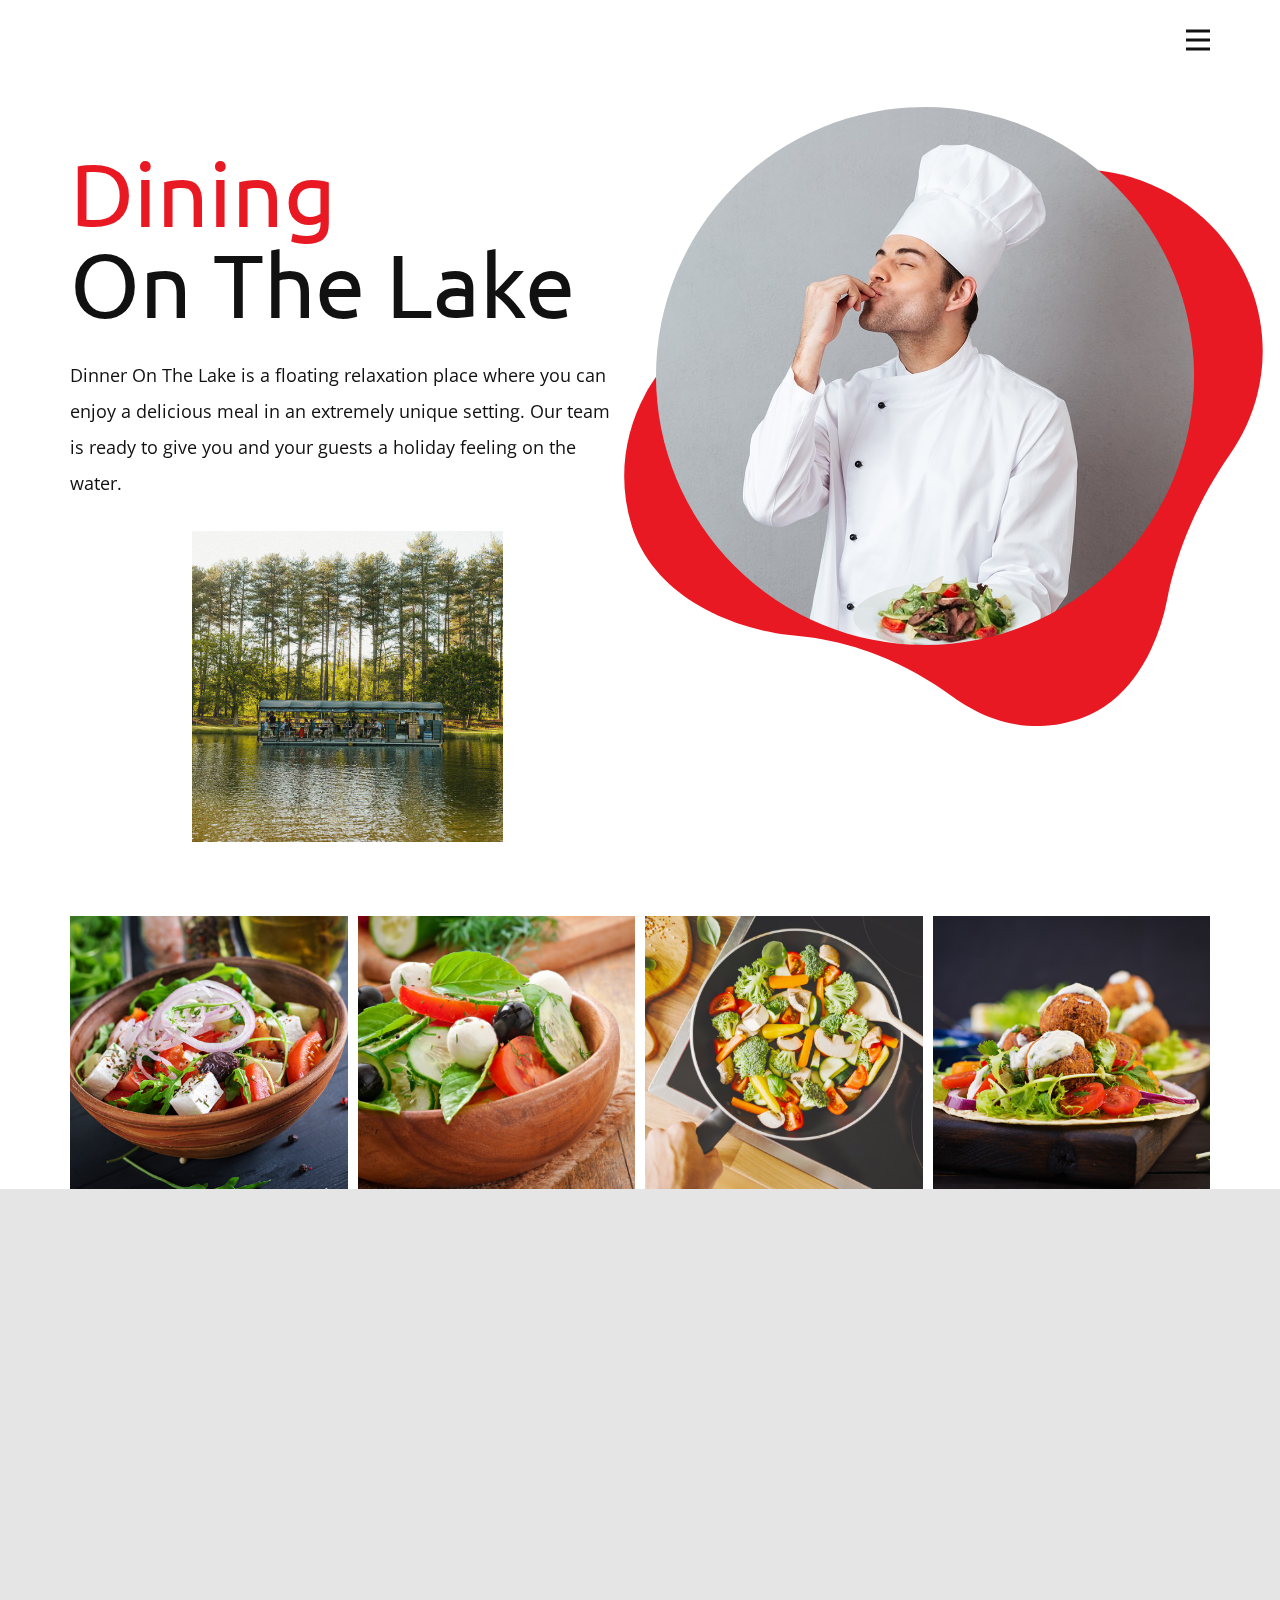
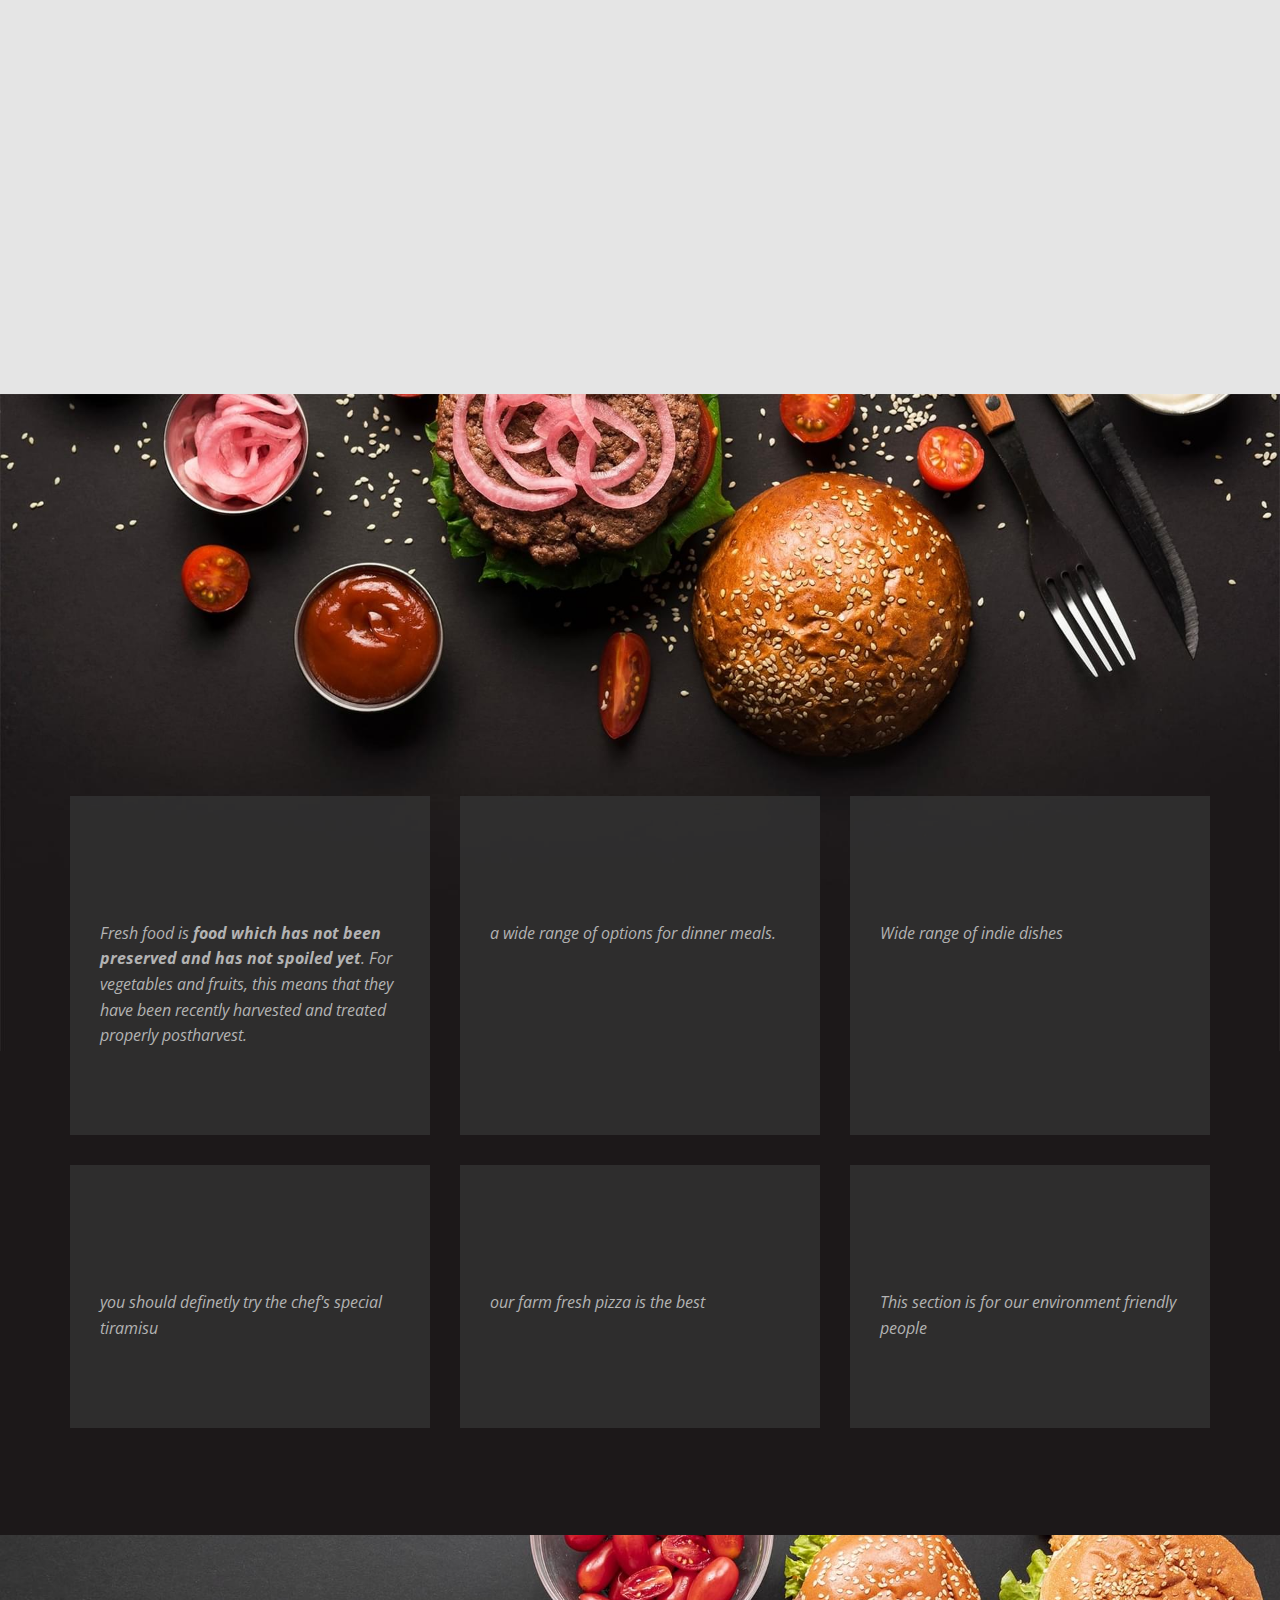
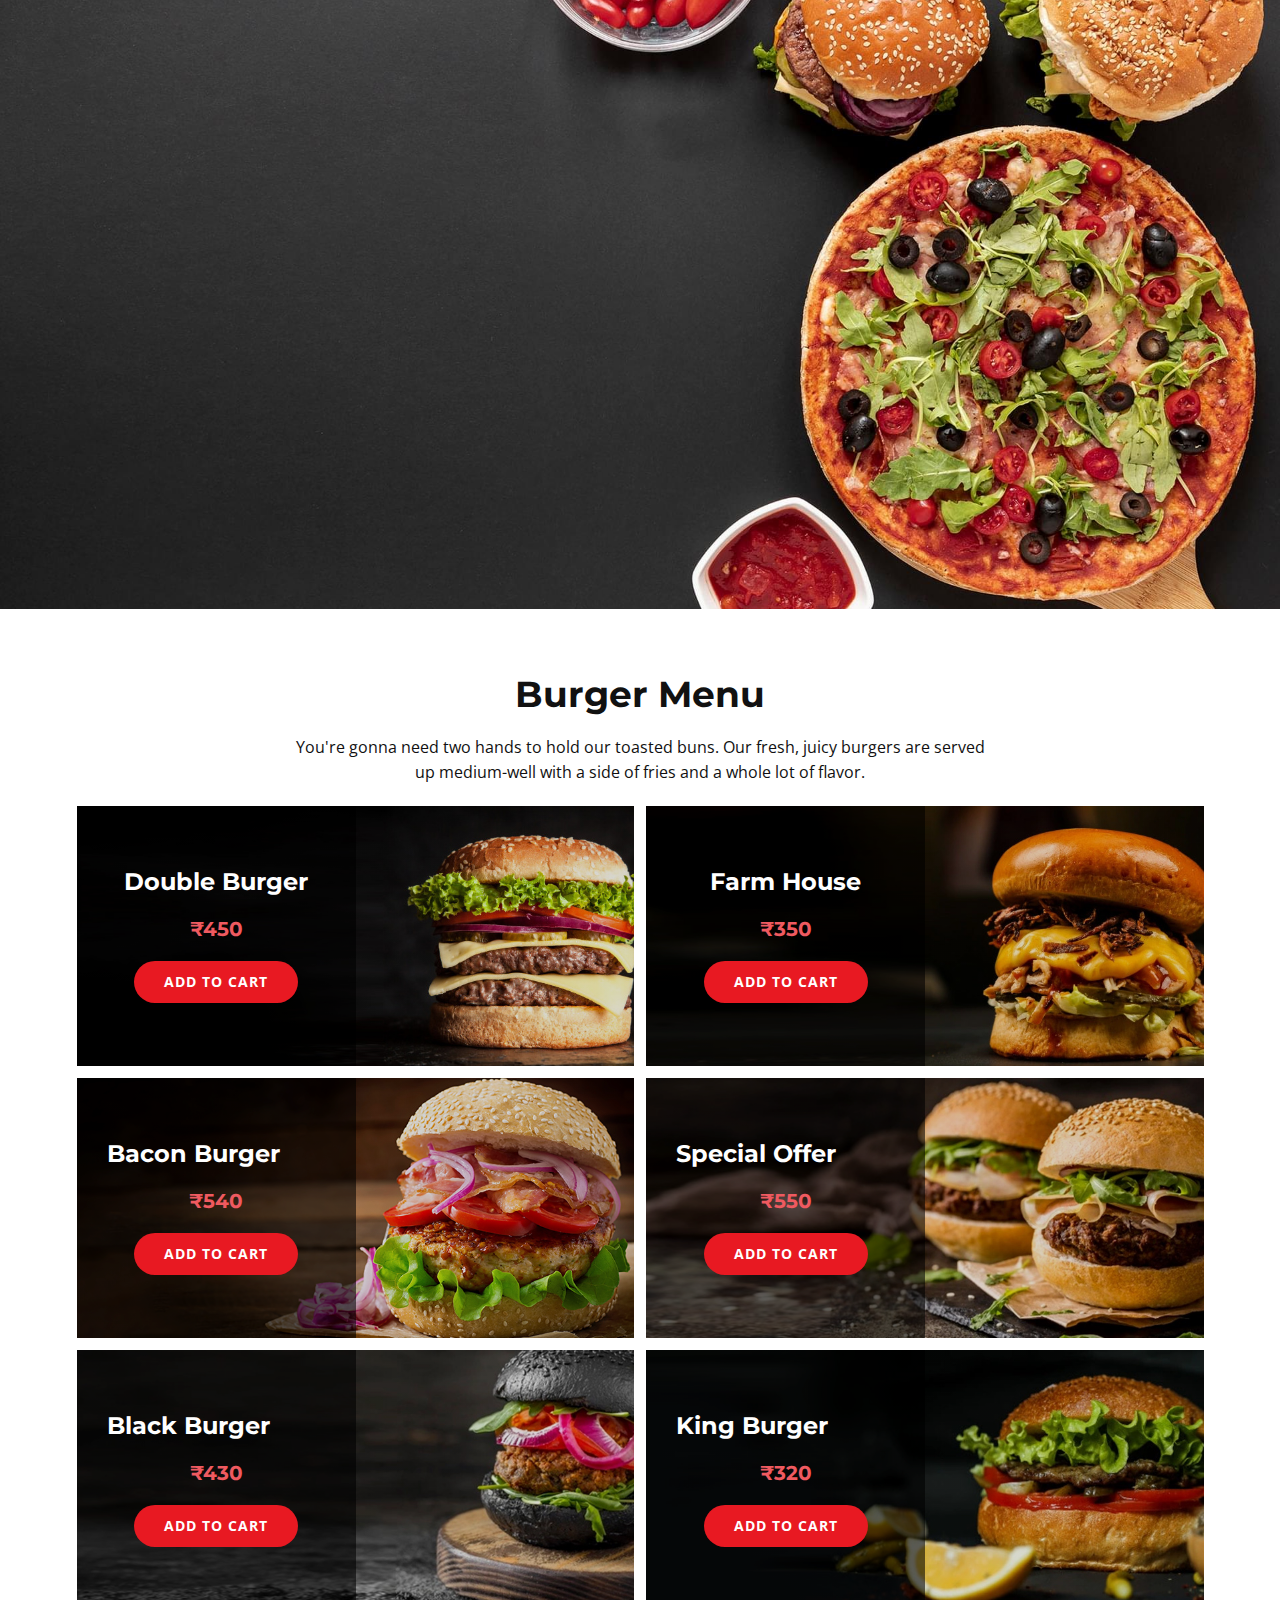
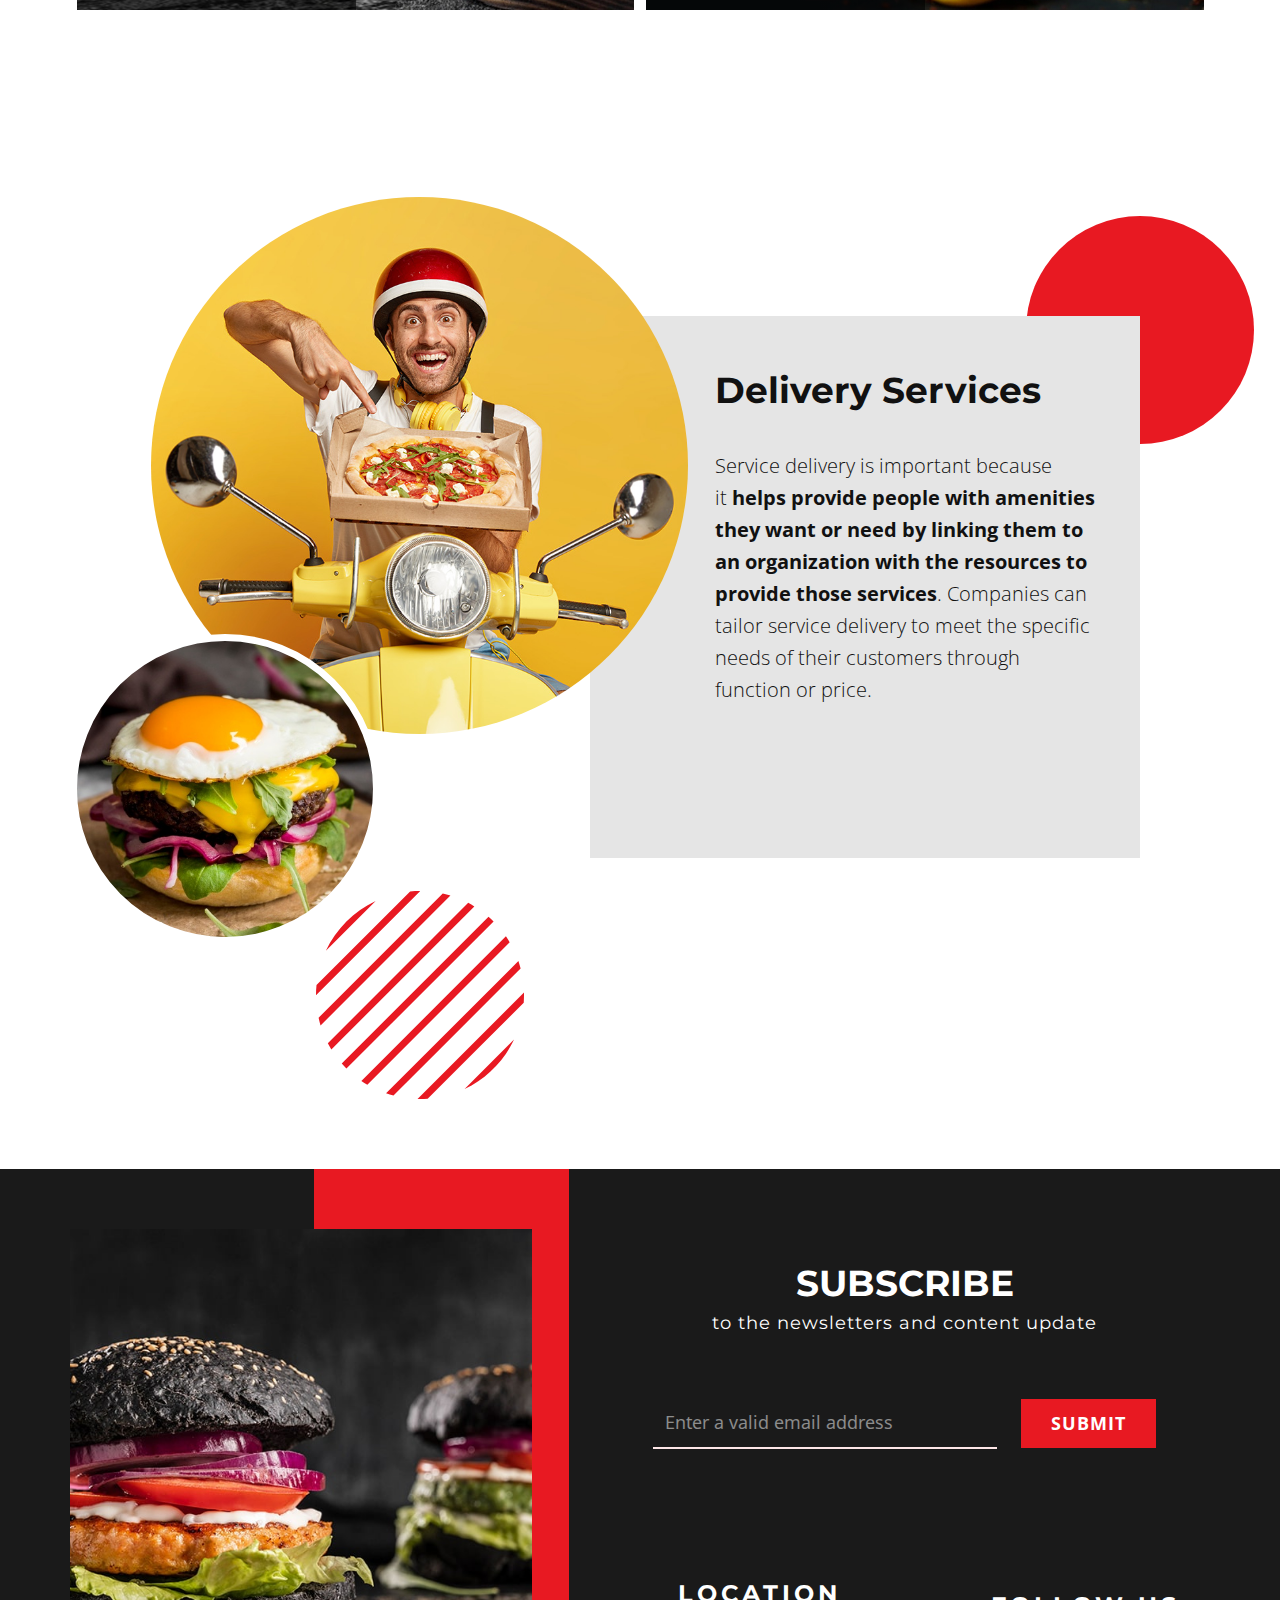
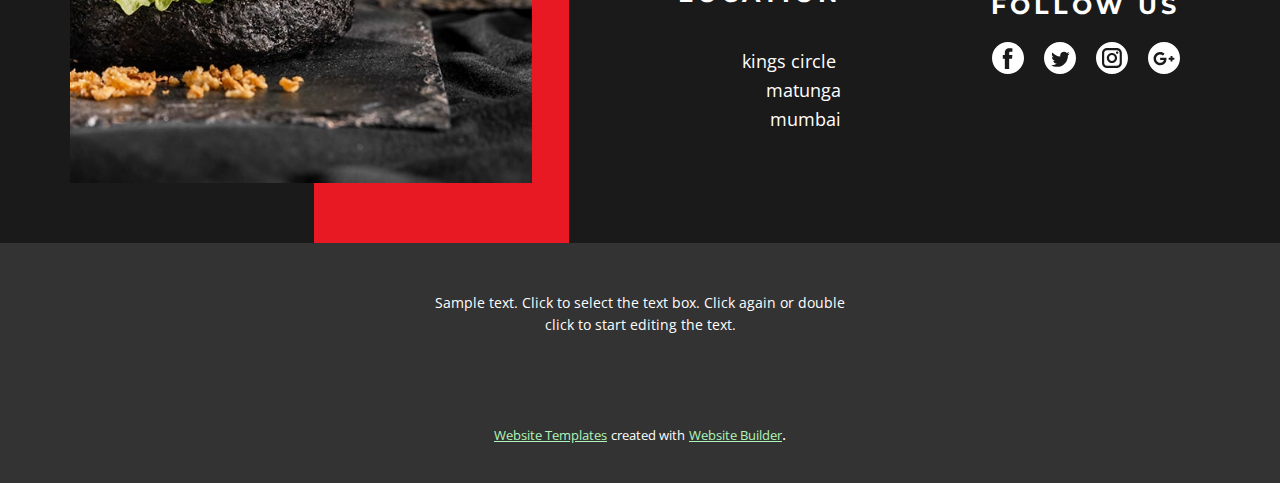
<file: Home.html>
<!DOCTYPE html>
<html style="font-size: 16px;">
  <head>
    <meta name="viewport" content="width=device-width, initial-scale=1.0">
    <meta charset="utf-8">
    <meta name="keywords" content="​DiningOn The Lake, ​breakfast, 01, 02, 03, 04, 05, 06, Delivery services, Fast Food, Burger Menu, Delivery Services, Subscribe, location, follow us">
    <meta name="description" content="">
    <meta name="page_type" content="np-template-header-footer-from-plugin">
    <title>Home</title>
    <link rel="stylesheet" href="nicepage.css" media="screen">
<link rel="stylesheet" href="Home.css" media="screen">
    <script class="u-script" type="text/javascript" src="jquery.js" defer=""></script>
    <script class="u-script" type="text/javascript" src="nicepage.js" defer=""></script>
    <meta name="generator" content="Nicepage 4.8.2, nicepage.com">
    <link id="u-theme-google-font" rel="stylesheet" href="https://fonts.googleapis.com/css?family=Montserrat:100,100i,200,200i,300,300i,400,400i,500,500i,600,600i,700,700i,800,800i,900,900i|Open+Sans:300,300i,400,400i,500,500i,600,600i,700,700i,800,800i">
    <link id="u-page-google-font" rel="stylesheet" href="https://fonts.googleapis.com/css?family=Ubuntu:300,300i,400,400i,500,500i,700,700i|Montserrat:100,100i,200,200i,300,300i,400,400i,500,500i,600,600i,700,700i,800,800i,900,900i|Kalam:300,400,700|Alata:400">
    
    
    
    
    
    
    
    
    <script type="application/ld+json">{
		"@context": "http://schema.org",
		"@type": "Organization",
		"name": ""
}</script>
    <meta name="theme-color" content="#18922c">
    <meta property="og:title" content="Home">
    <meta property="og:type" content="website">
  </head>
  <body class="u-body u-xl-mode"><header class="u-clearfix u-header u-header" id="sec-92d8"><div class="u-clearfix u-sheet u-sheet-1">
        <nav class="u-menu u-menu-dropdown u-offcanvas u-menu-1" data-responsive-from="XL">
          <div class="menu-collapse" style="font-size: 1rem; letter-spacing: 0px; font-weight: 500;" wfd-invisible="true">
            <a class="u-button-style u-custom-active-color u-custom-border u-custom-border-color u-custom-hover-color u-custom-left-right-menu-spacing u-custom-padding-bottom u-custom-text-active-color u-custom-text-color u-custom-text-hover-color u-custom-top-bottom-menu-spacing u-nav-link u-text-active-palette-1-base u-text-hover-palette-2-base" href="#">
              <svg class="u-svg-link" viewBox="0 0 24 24"><use xmlns:xlink="http://www.w3.org/1999/xlink" xlink:href="#menu-hamburger"></use></svg>
              <svg class="u-svg-content" version="1.1" id="menu-hamburger" viewBox="0 0 16 16" x="0px" y="0px" xmlns:xlink="http://www.w3.org/1999/xlink" xmlns="http://www.w3.org/2000/svg"><g><rect y="1" width="16" height="2"></rect><rect y="7" width="16" height="2"></rect><rect y="13" width="16" height="2"></rect>
</g></svg>
            </a>
          </div>
          <div class="u-nav-container">
            <ul class="u-nav u-spacing-2 u-unstyled u-nav-1"><li class="u-nav-item"><a class="u-active-grey-5 u-button-style u-hover-grey-10 u-nav-link u-text-active-grey-90 u-text-grey-90 u-text-hover-grey-90" href="Home.html" style="padding: 10px 20px;">Home</a>
</li><li class="u-nav-item"><a class="u-active-grey-5 u-button-style u-hover-grey-10 u-nav-link u-text-active-grey-90 u-text-grey-90 u-text-hover-grey-90" href="About.html" style="padding: 10px 20px;">About</a>
</li><li class="u-nav-item"><a class="u-active-grey-5 u-button-style u-hover-grey-10 u-nav-link u-text-active-grey-90 u-text-grey-90 u-text-hover-grey-90" href="Contact.html" style="padding: 10px 20px;">Contact</a>
</li></ul>
          </div>
          <div class="u-nav-container-collapse" wfd-invisible="true">
            <div class="u-black u-container-style u-inner-container-layout u-opacity u-opacity-95 u-sidenav">
              <div class="u-inner-container-layout u-sidenav-overflow">
                <div class="u-menu-close"></div>
                <ul class="u-align-center u-nav u-popupmenu-items u-unstyled u-nav-2"><li class="u-nav-item"><a class="u-button-style u-nav-link" href="Home.html" style="padding: 10px 20px;">Home</a>
</li><li class="u-nav-item"><a class="u-button-style u-nav-link" href="About.html" style="padding: 10px 20px;">About</a>
</li><li class="u-nav-item"><a class="u-button-style u-nav-link" href="Contact.html" style="padding: 10px 20px;">Contact</a>
</li></ul>
              </div>
            </div>
            <div class="u-black u-menu-overlay u-opacity u-opacity-70" wfd-invisible="true"></div>
          </div>
        </nav>
      </div></header>
    <section class="u-align-left u-clearfix u-section-1" id="carousel_560d">
      <div class="u-clearfix u-sheet u-valign-middle-xl u-sheet-1">
        <div class="u-shape u-shape-svg u-text-palette-2-base u-shape-1" data-animation-name="fadeIn" data-animation-duration="1000" data-animation-direction="Right">
          <svg class="u-svg-link" preserveAspectRatio="none" viewBox="0 0 160 150" style=""><use xmlns:xlink="http://www.w3.org/1999/xlink" xlink:href="#svg-4d96"></use></svg>
          <svg xmlns="http://www.w3.org/2000/svg" xmlns:xlink="http://www.w3.org/1999/xlink" version="1.1" xml:space="preserve" class="u-svg-content" viewBox="0 0 160 150" x="0px" y="0px" id="svg-4d96"><path d="M43.2,126.9c14.2,1.3,27.6,7,39.1,15.6c8.3,6.1,19.4,10.3,32.7,5.3c11.7-4.4,18.6-17.4,21-30.2c2.6-13.3,8.1-25.9,15.7-37.1
	c8.3-12.1,10.8-27.9,5.3-42.7C150.5,20.3,134.6,9,117,7.6C107.9,6.9,98.8,5,90.1,1.9C83-0.6,75-0.7,67.4,2.1
	c-9.9,3.7-17,11.6-20.1,21c-3.3,10.1-10.9,18-20.6,22.2c-0.1,0-0.1,0.1-0.2,0.1c-20.3,8.9-31,32-24.6,53.2
	C6.9,115.6,25.2,125.2,43.2,126.9z"></path></svg>
        </div>
        <div class="u-clearfix u-expanded-width u-gutter-32 u-layout-wrap u-layout-wrap-1">
          <div class="u-gutter-0 u-layout">
            <div class="u-layout-row">
              <div class="u-container-style u-layout-cell u-size-30 u-layout-cell-1">
                <div class="u-container-layout u-container-layout-1">
                  <h1 class="u-custom-font u-font-ubuntu u-text u-text-1" data-animation-name="fadeIn" data-animation-duration="1000" data-animation-direction="Left" data-animation-delay="500">
                    <span class="u-text-palette-2-base">
                      <font class="u-text-palette-2-base"><b></b>
                      </font>Dining
                    </span>
                    <br>On The Lake
                  </h1>
                  <p class="u-text u-text-2">Dinner On The Lake is a floating relaxation place where you can enjoy a delicious meal in an extremely unique setting.&nbsp;Our team is ready to give you and your guests a holiday feeling on the water.&nbsp;</p>
                  <img class="u-image u-image-default u-preserve-proportions u-image-1" src="images/Dinner_On_The_Lake-Averbode-3.jpeg" alt="" data-image-width="800" data-image-height="800">
                </div>
              </div>
              <div class="u-align-right u-container-style u-layout-cell u-size-30 u-layout-cell-2">
                <div class="u-container-layout u-container-layout-2">
                  <div class="u-image u-image-circle u-image-2" data-animation-name="fadeIn" data-animation-duration="1000" data-animation-direction="Down" data-animation-delay="500"></div>
                </div>
              </div>
            </div>
          </div>
        </div>
        <div class="u-expanded-width u-gallery u-layout-grid u-lightbox u-no-transition u-show-text-on-hover u-gallery-1">
          <div class="u-gallery-inner u-gallery-inner-1">
            <div class="u-effect-fade u-effect-hover-zoom u-gallery-item u-shape-rectangle">
              <div class="u-back-slide" data-image-width="626" data-image-height="417">
                <img class="u-back-image u-expanded" src="images/greek-salad-with-fresh-tomato-cucumber-red-onion-basil-feta-cheese-black-olives-italian-herbs_2829-4480.jpg">
              </div>
              <div class="u-over-slide u-over-slide-1">
                <h3 class="u-gallery-heading"></h3>
                <p class="u-gallery-text"></p>
              </div>
            </div>
            <div class="u-effect-fade u-effect-hover-zoom u-gallery-item u-shape-rectangle">
              <div class="u-back-slide" data-image-width="626" data-image-height="646">
                <img class="u-back-image u-expanded" src="images/fresh-vegetable-greek-salad-close-up_2829-19508.jpg">
              </div>
              <div class="u-over-slide u-over-slide-2">
                <h3 class="u-gallery-heading"></h3>
                <p class="u-gallery-text"></p>
              </div>
            </div>
            <div class="u-effect-fade u-effect-hover-zoom u-gallery-item u-shape-rectangle">
              <div class="u-back-slide" data-image-width="626" data-image-height="417">
                <img class="u-back-image u-expanded" src="images/man-cooking-fresh-vegetables-pan_1220-3199.jpg">
              </div>
              <div class="u-over-slide u-over-slide-3">
                <h3 class="u-gallery-heading"></h3>
                <p class="u-gallery-text"></p>
              </div>
            </div>
            <div class="u-effect-fade u-effect-hover-zoom u-gallery-item u-shape-rectangle">
              <div class="u-back-slide">
                <img class="u-back-image u-expanded" src="images/tortilla-wrap-with-falafel-fresh-salad-vegan-tacos-vegetarian-healthy-food_2829-6193.jpg">
              </div>
              <div class="u-over-slide u-over-slide-4">
                <h3 class="u-gallery-heading"></h3>
                <p class="u-gallery-text"></p>
              </div>
            </div>
          </div>
        </div>
      </div>
    </section>
    <section class="u-align-center u-clearfix u-grey-10 u-section-2" id="carousel_987a">
      <div class="u-clearfix u-sheet u-sheet-1">
        <div class="u-palette-2-base u-shape u-shape-circle u-shape-1" data-animation-name="fadeIn" data-animation-duration="1000" data-animation-direction="Right" data-animation-delay="0"></div>
        <img class="u-image u-image-1" src="images/fgfg.jpg" data-image-width="974" data-image-height="650" data-animation-name="fadeIn" data-animation-duration="1000" data-animation-direction="Up" data-animation-delay="250">
        <div class="u-align-left u-container-style u-group u-white u-group-1" data-animation-name="fadeIn" data-animation-duration="1000" data-animation-direction="Left" data-animation-delay="250">
          <div class="u-container-layout u-container-layout-1">
            <h2 class="u-text u-text-default u-text-1"> breakfast</h2>
            <p class="u-text u-text-2"><b>Breakfast</b>&nbsp;is the first&nbsp;<a href="https://en.wikipedia.org/wiki/Meal" title="Meal" class="u-active-none u-border-none u-btn u-button-style u-hover-none u-none u-text-palette-1-base u-btn-1">meal</a>&nbsp;of the day usually eaten in the morning.<a href="https://en.wikipedia.org/wiki/Breakfast#cite_note-1" class="u-active-none u-border-none u-btn u-button-style u-hover-none u-none u-text-palette-1-base u-btn-2">[</a>The word in English refers to breaking the&nbsp;<a href="https://en.wikipedia.org/wiki/Fasting" title="Fasting" class="u-active-none u-border-none u-btn u-button-style u-hover-none u-none u-text-palette-1-base u-btn-3">fasting</a>&nbsp;period of the previous night.&nbsp;Various "typical" or "traditional" breakfast menus exist, with food choices varying by regions and traditions worldwide.
            </p>
          </div>
        </div>
      </div>
    </section>
    <section class="u-align-center u-clearfix u-image u-section-3" id="carousel_979f" data-image-width="1920" data-image-height="1052">
      <img class="u-expanded-width u-image u-image-1" src="images/-min.jpg" data-image-width="1920" data-image-height="1052">
      <div class="u-list u-list-1">
        <div class="u-repeater u-repeater-1">
          <div class="u-align-left u-container-style u-grey-80 u-list-item u-opacity u-opacity-55 u-repeater-item u-shape-rectangle u-list-item-1">
            <div class="u-container-layout u-similar-container u-container-layout-1">
              <div class="u-align-center u-container-style u-group u-palette-2-base u-radius-50 u-shape-round u-group-1" data-animation-name="fadeIn" data-animation-duration="1000" data-animation-direction="Left">
                <div class="u-container-layout u-valign-middle u-container-layout-2">
                  <h1 class="u-custom-font u-text u-text-1">01</h1>
                </div>
              </div>
              <h5 class="u-text u-text-body-alt-color u-text-2" data-animation-name="fadeIn" data-animation-duration="1000" data-animation-direction="Right">Fresh Food</h5>
              <p class="u-text u-text-grey-30 u-text-3"> Fresh food is&nbsp;<b>food which has not been preserved and has not spoiled yet</b>. For vegetables and fruits, this means that they have been recently harvested and treated properly postharvest.
              </p>
            </div>
          </div>
          <div class="u-align-left u-container-style u-grey-80 u-list-item u-opacity u-opacity-55 u-repeater-item u-shape-rectangle u-list-item-2">
            <div class="u-container-layout u-similar-container u-container-layout-3">
              <div class="u-align-center u-container-style u-group u-palette-2-base u-radius-50 u-shape-round u-video-cover u-group-2" data-animation-name="fadeIn" data-animation-duration="1000" data-animation-direction="Left">
                <div class="u-container-layout u-valign-middle u-container-layout-4">
                  <h1 class="u-custom-font u-text u-text-4">02</h1>
                </div>
              </div>
              <h5 class="u-text u-text-body-alt-color u-text-5" data-animation-name="fadeIn" data-animation-duration="1000" data-animation-direction="Right">Dinner Meals</h5>
              <p class="u-text u-text-grey-30 u-text-6">a wide range of options for dinner meals.<br>
                <br>
              </p>
            </div>
          </div>
          <div class="u-align-left u-container-style u-grey-80 u-list-item u-opacity u-opacity-55 u-repeater-item u-shape-rectangle u-list-item-3">
            <div class="u-container-layout u-similar-container u-container-layout-5">
              <div class="u-align-center u-container-style u-group u-palette-2-base u-radius-50 u-shape-round u-video-cover u-group-3" data-animation-name="fadeIn" data-animation-duration="1000" data-animation-direction="Left">
                <div class="u-container-layout u-valign-middle u-container-layout-6">
                  <h1 class="u-custom-font u-text u-text-7">03</h1>
                </div>
              </div>
              <h5 class="u-text u-text-body-alt-color u-text-8" data-animation-name="fadeIn" data-animation-duration="1000" data-animation-direction="Right">Classic Menu</h5>
              <p class="u-text u-text-grey-30 u-text-9">Wide range of indie dishes</p>
            </div>
          </div>
          <div class="u-align-left u-container-style u-grey-80 u-list-item u-opacity u-opacity-55 u-repeater-item u-shape-rectangle u-list-item-3">
            <div class="u-container-layout u-similar-container u-container-layout-5">
              <div class="u-align-center u-container-style u-group u-palette-2-base u-radius-50 u-shape-round u-video-cover u-group-3" data-animation-name="fadeIn" data-animation-duration="1000" data-animation-direction="Left">
                <div class="u-container-layout u-valign-middle u-container-layout-6">
                  <h1 class="u-custom-font u-text u-text-7">04</h1>
                </div>
              </div>
              <h5 class="u-text u-text-body-alt-color u-text-8" data-animation-name="fadeIn" data-animation-duration="1000" data-animation-direction="Right">Chef's Special</h5>
              <p class="u-text u-text-grey-30 u-text-12">you should definetly try the&nbsp;chef's special tiramisu</p>
            </div>
          </div>
          <div class="u-align-left u-container-style u-grey-80 u-list-item u-opacity u-opacity-55 u-repeater-item u-shape-rectangle u-list-item-3">
            <div class="u-container-layout u-similar-container u-container-layout-5">
              <div class="u-align-center u-container-style u-group u-palette-2-base u-radius-50 u-shape-round u-video-cover u-group-3" data-animation-name="fadeIn" data-animation-duration="1000" data-animation-direction="Left">
                <div class="u-container-layout u-valign-middle u-container-layout-6">
                  <h1 class="u-custom-font u-text u-text-7">05</h1>
                </div>
              </div>
              <h5 class="u-text u-text-body-alt-color u-text-8" data-animation-name="fadeIn" data-animation-duration="1000" data-animation-direction="Right">Pasta &amp; Pizza</h5>
              <p class="u-text u-text-grey-30 u-text-12">our farm fresh pizza is the best</p>
            </div>
          </div>
          <div class="u-align-left u-container-style u-grey-80 u-list-item u-opacity u-opacity-55 u-repeater-item u-shape-rectangle u-list-item-3">
            <div class="u-container-layout u-similar-container u-container-layout-5">
              <div class="u-align-center u-container-style u-group u-palette-2-base u-radius-50 u-shape-round u-video-cover u-group-3" data-animation-name="fadeIn" data-animation-duration="1000" data-animation-direction="Left">
                <div class="u-container-layout u-valign-middle u-container-layout-6">
                  <h1 class="u-custom-font u-text u-text-7">06</h1>
                </div>
              </div>
              <h5 class="u-text u-text-body-alt-color u-text-8" data-animation-name="fadeIn" data-animation-duration="1000" data-animation-direction="Right">Vegan Dishes</h5>
              <p class="u-text u-text-grey-30 u-text-12">This section is for our environment friendly people</p>
            </div>
          </div>
        </div>
      </div>
    </section>
    <section class="u-align-left u-clearfix u-image u-section-4" id="carousel_1783" data-image-width="1920" data-image-height="1080">
      <div class="u-clearfix u-sheet u-sheet-1">
        <h5 class="u-text u-text-body-alt-color u-text-default u-text-1" data-animation-name="fadeIn" data-animation-duration="1000" data-animation-direction="Down"> must-try American foods</h5>
        <h1 class="u-custom-font u-text u-text-body-alt-color u-text-default u-title u-text-2" data-animation-name="fadeIn" data-animation-duration="1000" data-animation-direction="Left" data-animation-delay="250">Fast Food</h1>
      </div>
    </section>
    <section class="u-align-center u-clearfix u-section-5" id="carousel_b442">
      <div class="u-clearfix u-sheet u-sheet-1">
        <h2 class="u-text u-text-default u-text-1">Burger Menu</h2>
        <p class="u-text u-text-2">You're gonna need two hands to hold our toasted buns. Our fresh, juicy burgers are served up medium-well with a side of fries and a whole lot of flavor.</p>
        <div class="u-list u-list-1">
          <div class="u-repeater u-repeater-1">
            <div class="u-align-right u-container-style u-image u-list-item u-repeater-item u-shading u-video-cover u-image-1" data-image-width="996" data-image-height="389">
              <div class="u-container-layout u-similar-container u-container-layout-1">
                <div class="u-align-center u-black u-container-style u-group u-opacity u-opacity-35 u-video-cover u-group-1">
                  <div class="u-container-layout u-valign-middle u-container-layout-2">
                    <h4 class="u-text u-text-3">Double Burger</h4>
                    <h6 class="u-text u-text-palette-2-light-1 u-text-4">₹450</h6>
                    <a href="https://nicepage.dev" class="u-active-palette-2-light-1 u-border-none u-btn u-btn-round u-button-style u-hover-palette-2-light-1 u-palette-2-base u-radius-50 u-btn-1"> add to cart</a>
                  </div>
                </div>
              </div>
            </div>
            <div class="u-align-right u-container-style u-image u-list-item u-repeater-item u-shading u-image-2" data-image-width="996" data-image-height="389">
              <div class="u-container-layout u-similar-container u-container-layout-3">
                <div class="u-align-center u-black u-container-style u-group u-opacity u-opacity-35 u-video-cover u-group-2">
                  <div class="u-container-layout u-valign-middle u-container-layout-4">
                    <h4 class="u-text u-text-5">Farm House</h4>
                    <h6 class="u-text u-text-default u-text-palette-2-light-1 u-text-6">₹350</h6>
                    <a href="https://nicepage.com/c/contact-form-html-templates" class="u-active-palette-2-light-1 u-border-none u-btn u-btn-round u-button-style u-hover-palette-2-light-1 u-palette-2-base u-radius-50 u-btn-2"> add to cart</a>
                  </div>
                </div>
              </div>
            </div>
            <div class="u-align-right u-container-style u-image u-list-item u-repeater-item u-shading u-video-cover u-image-3" data-image-width="996" data-image-height="389">
              <div class="u-container-layout u-similar-container u-container-layout-5">
                <div class="u-align-center u-black u-container-style u-group u-opacity u-opacity-35 u-video-cover u-group-3">
                  <div class="u-container-layout u-valign-middle u-container-layout-6">
                    <h4 class="u-text u-text-default u-text-7">Bacon Burger</h4>
                    <h6 class="u-text u-text-default u-text-palette-2-light-1 u-text-8">₹540</h6>
                    <a href="https://nicepage.com/k/ticket-html-templates" class="u-active-palette-2-light-1 u-border-none u-btn u-btn-round u-button-style u-hover-palette-2-light-1 u-palette-2-base u-radius-50 u-btn-3">add to cart</a>
                  </div>
                </div>
              </div>
            </div>
            <div class="u-align-right u-container-style u-image u-list-item u-repeater-item u-shading u-video-cover u-image-4" data-image-width="996" data-image-height="389">
              <div class="u-container-layout u-similar-container u-container-layout-7">
                <div class="u-align-center u-black u-container-style u-group u-opacity u-opacity-35 u-video-cover u-group-4">
                  <div class="u-container-layout u-valign-middle u-container-layout-8">
                    <h4 class="u-text u-text-default u-text-9">Special Offer</h4>
                    <h6 class="u-text u-text-default u-text-palette-2-light-1 u-text-10">₹550</h6>
                    <a href="https://nicepage.com/html-templates" class="u-active-palette-2-light-1 u-border-none u-btn u-btn-round u-button-style u-hover-palette-2-light-1 u-palette-2-base u-radius-50 u-btn-4">add to cart</a>
                  </div>
                </div>
              </div>
            </div>
            <div class="u-align-right u-container-style u-image u-list-item u-repeater-item u-shading u-video-cover u-image-5" data-image-width="996" data-image-height="389">
              <div class="u-container-layout u-similar-container u-container-layout-9">
                <div class="u-align-center u-black u-container-style u-group u-opacity u-opacity-35 u-video-cover u-group-5">
                  <div class="u-container-layout u-valign-middle u-container-layout-10">
                    <h4 class="u-text u-text-default u-text-11">Black Burger</h4>
                    <h6 class="u-text u-text-default u-text-palette-2-light-1 u-text-12">₹430</h6>
                    <a href="https://nicepage.com/c/industrial-website-templates" class="u-active-palette-2-light-1 u-border-none u-btn u-btn-round u-button-style u-hover-palette-2-light-1 u-palette-2-base u-radius-50 u-btn-5">add to cart</a>
                  </div>
                </div>
              </div>
            </div>
            <div class="u-align-right u-container-style u-image u-list-item u-repeater-item u-shading u-video-cover u-image-6" data-image-width="996" data-image-height="389">
              <div class="u-container-layout u-similar-container u-container-layout-11">
                <div class="u-align-center u-black u-container-style u-group u-opacity u-opacity-35 u-video-cover u-group-6">
                  <div class="u-container-layout u-valign-middle u-container-layout-12">
                    <h4 class="u-text u-text-default u-text-13">King Burger</h4>
                    <h6 class="u-text u-text-default u-text-palette-2-light-1 u-text-14">₹320</h6>
                    <a href="https://nicepage.com/joomla-templates" class="u-active-palette-2-light-1 u-border-none u-btn u-btn-round u-button-style u-hover-palette-2-light-1 u-palette-2-base u-radius-50 u-btn-6">add to cart</a>
                  </div>
                </div>
              </div>
            </div>
          </div>
        </div>
      </div>
    </section>
    <section class="u-clearfix u-section-6" id="carousel_4d72">
      <div class="u-clearfix u-sheet u-valign-middle u-sheet-1">
        <div class="u-palette-2-base u-shape u-shape-circle u-shape-1"></div>
        <div class="u-shape u-shape-svg u-text-palette-2-base u-shape-2">
          <svg class="u-svg-link" preserveAspectRatio="none" viewBox="0 0 160 160" style=""><use xmlns:xlink="http://www.w3.org/1999/xlink" xlink:href="#svg-db78"></use></svg>
          <svg xmlns="http://www.w3.org/2000/svg" xmlns:xlink="http://www.w3.org/1999/xlink" version="1.1" xml:space="preserve" class="u-svg-content" viewBox="0 0 160 160" x="0px" y="0px" id="svg-db78"><path d="M114.3,152.3l38-38C144.4,130.9,130.9,144.4,114.3,152.3z M117.1,9.1l-108,108c0.8,1.6,1.7,3.2,2.7,4.8l110-110
	C120.3,10.9,118.7,10,117.1,9.1z M97.5,2L2,97.5c0.4,2,1,4,1.5,5.9l99.9-99.9C101.5,2.9,99.5,2.4,97.5,2z M80,160c2,0,4-0.1,5.9-0.2
	l73.9-73.9c0.1-2,0.2-3.9,0.2-5.9c0-0.6,0-1.2,0-1.9L78.1,160C78.8,160,79.4,160,80,160z M34.9,146.1c1.5,1,3,2,4.6,2.9L149,39.5
	c-0.9-1.6-1.9-3.1-2.9-4.6L34.9,146.1z M132.7,19.8L19.8,132.7c1.2,1.3,2.3,2.6,3.6,3.9L136.6,23.4C135.3,22.2,134,21,132.7,19.8z
	 M59.6,157.4l97.8-97.8c-0.5-1.9-1.1-3.8-1.7-5.7L53.9,155.6C55.8,156.3,57.7,156.9,59.6,157.4z M7.6,45.9L45.9,7.6
	C29.1,15.5,15.5,29.1,7.6,45.9z M80,0c-2.6,0-5.1,0.1-7.6,0.4l-72,72C0.1,74.9,0,77.4,0,80c0,0.1,0,0.2,0,0.2L80.2,0
	C80.2,0,80.1,0,80,0z"></path></svg>
        </div>
        <div class="u-align-left u-container-style u-grey-10 u-group u-group-1">
          <div class="u-container-layout u-container-layout-1">
            <h2 class="u-text u-text-1">Delivery Services</h2>
            <p class="u-text u-text-2">Service delivery is important because it&nbsp;<b>helps provide people with amenities they want or need by linking them to an organization with the resources to provide those services</b>. Companies can tailor service delivery to meet the specific needs of their customers through function or price.
            </p>
          </div>
        </div>
        <div class="u-image u-image-circle u-image-1" data-image-width="800" data-image-height="800"></div>
        <div class="u-border-7 u-border-white u-image u-image-circle u-image-2" data-image-width="626" data-image-height="417"></div>
      </div>
    </section>
    <section class="u-clearfix u-expanded-width-xl u-grey-90 u-section-7" id="carousel_3243">
      <div class="u-clearfix u-sheet u-valign-middle-md u-valign-middle-xl u-sheet-1">
        <div class="u-expanded-height-lg u-expanded-height-xl u-palette-2-base u-shape u-shape-rectangle u-shape-1"></div>
        <div class="u-clearfix u-expanded-width u-gutter-22 u-layout-wrap u-layout-wrap-1">
          <div class="u-gutter-0 u-layout">
            <div class="u-layout-row">
              <div class="u-size-25-sm u-size-25-xl u-size-25-xs u-size-26-lg u-size-60-md">
                <div class="u-layout-col">
                  <div class="u-container-style u-image u-layout-cell u-size-60 u-image-1" data-image-width="968" data-image-height="700">
                    <div class="u-container-layout u-container-layout-1"></div>
                  </div>
                </div>
              </div>
              <div class="u-size-34-lg u-size-35-sm u-size-35-xl u-size-35-xs u-size-60-md">
                <div class="u-layout-col">
                  <div class="u-size-40">
                    <div class="u-layout-row">
                      <div class="u-align-center u-container-style u-layout-cell u-size-60 u-layout-cell-2">
                        <div class="u-container-layout u-container-layout-2">
                          <h2 class="u-text u-text-default u-text-1">Subscribe</h2>
                          <h6 class="u-text u-text-2"> to the newsletters and content update</h6>
                          <div class="u-expanded-width u-form u-form-1">
                            <form action="#" method="POST" class="u-clearfix u-form-horizontal u-form-spacing-24 u-inner-form" style="padding: 24px;" source="email" name="form">
                              <div class="u-form-email u-form-group">
                                <label for="email-3b9a" class="u-form-control-hidden u-label">Email</label>
                                <input type="email" placeholder="Enter a valid email address" id="email-3b9a" name="email" class="u-border-2 u-border-no-left u-border-no-right u-border-no-top u-border-palette-2-light-3 u-input u-input-rectangle u-input-1" required="">
                              </div>
                              <div class="u-align-left u-form-group u-form-submit">
                                <a href="#" class="u-active-white u-border-none u-btn u-btn-submit u-button-style u-hover-white u-palette-2-base u-text-active-black u-text-hover-black u-btn-1">Submit</a>
                                <input type="submit" value="submit" class="u-form-control-hidden">
                              </div>
                              <div class="u-form-send-message u-form-send-success"> Thank you! Your message has been sent. </div>
                              <div class="u-form-send-error u-form-send-message"> Unable to send your message. Please fix errors then try again. </div>
                              <input type="hidden" value="" name="recaptchaResponse">
                            </form>
                          </div>
                        </div>
                      </div>
                    </div>
                  </div>
                  <div class="u-size-20">
                    <div class="u-layout-row">
                      <div class="u-align-center-sm u-align-center-xs u-align-right-lg u-align-right-md u-align-right-xl u-container-style u-layout-cell u-size-30 u-layout-cell-3">
                        <div class="u-container-layout u-valign-bottom-lg u-valign-bottom-md u-valign-bottom-sm u-valign-bottom-xs u-valign-middle-xl u-container-layout-3">
                          <h2 class="u-text u-text-3">location</h2>
                          <p class="u-text u-text-4">kings circle&nbsp;<br>matunga<br>mumbai
                          </p>
                        </div>
                      </div>
                      <div class="u-align-center-sm u-align-center-xs u-align-right-lg u-align-right-md u-align-right-xl u-container-style u-layout-cell u-size-30 u-layout-cell-4">
                        <div class="u-container-layout u-container-layout-4">
                          <h2 class="u-text u-text-5">follow us</h2>
                          <div class="u-social-icons u-spacing-20 u-social-icons-1">
                            <a class="u-social-url" target="_blank" href=""><span class="u-icon u-icon-circle u-social-facebook u-social-icon u-icon-1"><svg class="u-svg-link" preserveAspectRatio="xMidYMin slice" viewBox="0 0 112.2 112.2" style=""><use xmlns:xlink="http://www.w3.org/1999/xlink" xlink:href="#svg-bae3"></use></svg><svg xmlns="http://www.w3.org/2000/svg" xmlns:xlink="http://www.w3.org/1999/xlink" version="1.1" xml:space="preserve" class="u-svg-content" viewBox="0 0 112.2 112.2" x="0px" y="0px" id="svg-bae3" style="enable-background:new 0 0 112.2 112.2;"><path d="M56.1,0C25.1,0,0,25.1,0,56.1c0,31,25.1,56.1,56.1,56.1c31,0,56.1-25.1,56.1-56.1C112.2,25.1,87.1,0,56.1,0z M71.6,34.3h-8.2c-1.3,0-3.2,0.7-3.2,3.5v7.6h11.3l-1.3,12.9h-10V95H45V58.3h-7.2V45.4H45v-8.3c0-6,2.8-15.3,15.3-15.3l11.2,0V34.3z "></path></svg>
                        
                        
                      </span>
                            </a>
                            <a class="u-social-url" target="_blank" href=""><span class="u-icon u-icon-circle u-social-icon u-social-twitter u-icon-2"><svg class="u-svg-link" preserveAspectRatio="xMidYMin slice" viewBox="0 0 112.2 112.2" style=""><use xmlns:xlink="http://www.w3.org/1999/xlink" xlink:href="#svg-7dc9"></use></svg><svg xmlns="http://www.w3.org/2000/svg" xmlns:xlink="http://www.w3.org/1999/xlink" version="1.1" xml:space="preserve" class="u-svg-content" viewBox="0 0 112.2 112.2" x="0px" y="0px" id="svg-7dc9" style="enable-background:new 0 0 112.2 112.2;"><path d="M56.1,0C25.1,0,0,25.1,0,56.1s25.1,56.1,56.1,56.1s56.1-25.1,56.1-56.1S87.1,0,56.1,0z M83.8,47.3 c0,0.6,0,1.2,0,1.7c0,17.7-13.5,38.2-38.2,38.2c-7.6,0-14.6-2.2-20.6-6c1,0.1,2.1,0.2,3.2,0.2c6.3,0,12.1-2.1,16.7-5.7 c-5.9-0.1-10.8-4-12.5-9.3c0.8,0.2,1.7,0.2,2.5,0.2c1.2,0,2.4-0.2,3.5-0.5c-6.1-1.2-10.8-6.7-10.8-13.1c0-0.1,0-0.1,0-0.2 c1.8,1,3.9,1.6,6.1,1.7c-3.6-2.4-6-6.5-6-11.2c0-2.5,0.7-4.8,1.8-6.7c6.6,8.1,16.5,13.5,27.6,14c-0.2-1-0.3-2-0.3-3.1 c0-7.4,6-13.4,13.4-13.4c3.9,0,7.3,1.6,9.8,4.2c3.1-0.6,5.9-1.7,8.5-3.3c-1,3.1-3.1,5.8-5.9,7.4c2.7-0.3,5.3-1,7.7-2.1 C88.7,43,86.4,45.4,83.8,47.3z"></path></svg>
                        
                        
                      </span>
                            </a>
                            <a class="u-social-url" target="_blank" href=""><span class="u-icon u-icon-circle u-social-icon u-social-instagram u-icon-3"><svg class="u-svg-link" preserveAspectRatio="xMidYMin slice" viewBox="0 0 112.2 112.2" style=""><use xmlns:xlink="http://www.w3.org/1999/xlink" xlink:href="#svg-a531"></use></svg><svg xmlns="http://www.w3.org/2000/svg" xmlns:xlink="http://www.w3.org/1999/xlink" version="1.1" xml:space="preserve" class="u-svg-content" viewBox="0 0 112.2 112.2" x="0px" y="0px" id="svg-a531" style="enable-background:new 0 0 112.2 112.2;"><path d="M56.1,0C25.1,0,0,25.1,0,56.1c0,31,25.1,56.1,56.1,56.1c31,0,56.1-25.1,56.1-56.1C112.2,25.1,87.1,0,56.1,0z M90.6,73.4c0,9.6-7.8,17.5-17.5,17.5H38.6c-9.6,0-17.5-7.9-17.5-17.6V38.8c0-9.6,7.8-17.5,17.5-17.5h34.5c9.6,0,17.5,7.8,17.5,17.5 V73.4z"></path><path d="M73.1,28.9H38.6c-5.4,0-9.9,4.4-9.9,9.9v34.5c0,5.4,4.4,9.9,9.9,9.9h34.5c5.4,0,9.9-4.4,9.9-9.9V38.8 C83,33.4,78.6,28.9,73.1,28.9z M55.9,74C46,74,38,66,38,56.1c0-9.9,8-17.9,17.9-17.9c9.9,0,17.9,8,17.9,17.9 C73.8,66,65.8,74,55.9,74z M74.3,41.9c-2.3,0-4.2-1.9-4.2-4.2s1.9-4.2,4.2-4.2c2.3,0,4.2,1.9,4.2,4.2S76.6,41.9,74.3,41.9z"></path><path d="M55.9,45.8c-5.7,0-10.4,4.6-10.3,10.3c0,5.7,4.6,10.3,10.3,10.3s10.3-4.6,10.3-10.3 C66.2,50.4,61.6,45.8,55.9,45.8z"></path></svg>
                        
                        
                      </span>
                            </a>
                            <a class="u-social-url" target="_blank" href=""><span class="u-icon u-icon-circle u-social-google u-social-icon u-icon-4"><svg class="u-svg-link" preserveAspectRatio="xMidYMin slice" viewBox="0 0 112.2 112.2" style=""><use xmlns:xlink="http://www.w3.org/1999/xlink" xlink:href="#svg-aeb5"></use></svg><svg xmlns="http://www.w3.org/2000/svg" xmlns:xlink="http://www.w3.org/1999/xlink" version="1.1" xml:space="preserve" class="u-svg-content" viewBox="0 0 112.2 112.2" x="0px" y="0px" id="svg-aeb5" style="enable-background:new 0 0 112.2 112.2;"><path d="M56.1,0C25.1,0,0,25.1,0,56.1s25.1,56.1,56.1,56.1c31,0,56.1-25.1,56.1-56.1S87.1,0,56.1,0z M60.1,73.8 c-5.7,7.4-16.3,9.5-24.9,6.6c-9.1-3-15.8-12.2-15.6-21.9c-0.5-11.9,10-22.9,21.9-23.1c6.1-0.5,12,1.8,16.6,5.7 c-1.9,2.1-3.8,4.1-5.9,6.1c-4.1-2.5-8.9-4.3-13.7-2.7c-7.6,2.2-12.3,11.2-9.4,18.7c2.3,7.8,11.8,12.1,19.3,8.8 c3.9-1.4,6.4-4.9,7.5-8.8c-4.4-0.1-8.8,0-13.3-0.2c0-2.6,0-5.2,0-7.9c7.4,0,14.7,0,22.1,0C65.2,61.8,64.2,68.7,60.1,73.8z M92.3,61.9c-2.2,0-4.4,0-6.6,0c0,2.2,0,4.4,0,6.6c-2.2,0-4.4,0-6.6,0c0-2.2,0-4.4,0-6.6c-2.2,0-4.4,0-6.6,0c0-2.2,0-4.4,0-6.6 c2.2,0,4.4,0,6.6,0c0-2.2,0-4.4,0.1-6.6c2.2,0,4.4,0,6.6,0c0,2.2,0,4.4,0,6.6c2.2,0,4.4,0,6.6,0C92.3,57.5,92.3,59.7,92.3,61.9z"></path></svg>
                        
                        
                      </span>
                            </a>
                          </div>
                        </div>
                      </div>
                    </div>
                  </div>
                </div>
              </div>
            </div>
          </div>
        </div>
      </div>
    </section>
    
    
    <footer class="u-align-center u-clearfix u-footer u-grey-80 u-footer" id="sec-7348"><div class="u-clearfix u-sheet u-sheet-1">
        <p class="u-small-text u-text u-text-variant u-text-1">Sample text. Click to select the text box. Click again or double click to start editing the text.</p>
      </div></footer>
    <section class="u-backlink u-clearfix u-grey-80">
      <a class="u-link" href="https://nicepage.com/website-templates" target="_blank">
        <span>Website Templates</span>
      </a>
      <p class="u-text">
        <span>created with</span>
      </p>
      <a class="u-link" href="https://nicepage.cc" target="_blank">
        <span>Website Builder</span>
      </a>. 
    </section>
  </body>
</html>
</file>
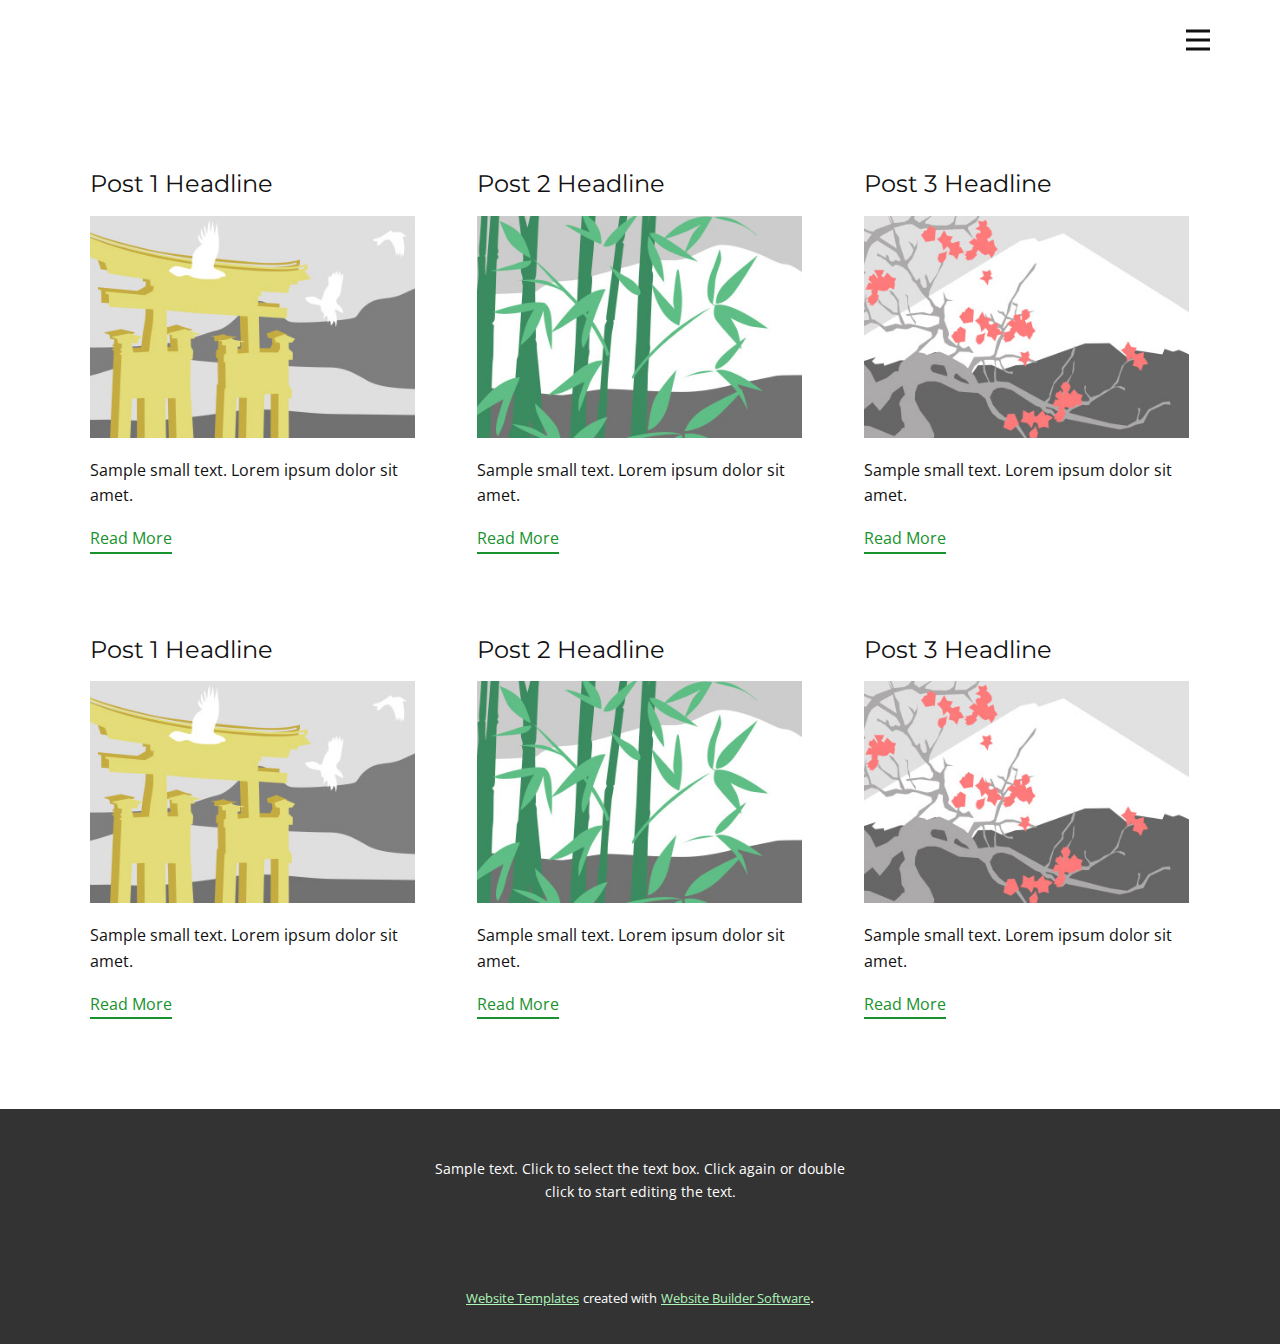
<file: blog/blog.html>
<html style="font-size: 16px;"><head>
    <meta name="viewport" content="width=device-width, initial-scale=1.0">
    <meta charset="utf-8">
    <meta name="keywords" content="">
    <meta name="description" content="">
    <meta name="page_type" content="np-template-header-footer-from-plugin">
    <title>Blog Template</title>
    <link rel="stylesheet" href="../nicepage.css" media="screen">
<link rel="stylesheet" href="../Blog-Template.css" media="screen">
    <script class="u-script" type="text/javascript" src="../jquery.js" defer=""></script>
    <script class="u-script" type="text/javascript" src="../nicepage.js" defer=""></script>
    <meta name="generator" content="Nicepage 4.8.2, nicepage.com">
    <link id="u-theme-google-font" rel="stylesheet" href="https://fonts.googleapis.com/css?family=Montserrat:100,100i,200,200i,300,300i,400,400i,500,500i,600,600i,700,700i,800,800i,900,900i|Open+Sans:300,300i,400,400i,500,500i,600,600i,700,700i,800,800i">
    
    
    <script type="application/ld+json">{
		"@context": "http://schema.org",
		"@type": "Organization",
		"name": ""
}</script>
    <meta name="theme-color" content="#18922c">
  </head>
  <body class="u-body u-xl-mode"><header class="u-clearfix u-header u-header" id="sec-92d8"><div class="u-clearfix u-sheet u-sheet-1">
        <nav class="u-menu u-menu-dropdown u-offcanvas u-menu-1" data-responsive-from="XL">
          <div class="menu-collapse" style="font-size: 1rem; letter-spacing: 0px; font-weight: 500;" wfd-invisible="true">
            <a class="u-button-style u-custom-active-color u-custom-border u-custom-border-color u-custom-hover-color u-custom-left-right-menu-spacing u-custom-padding-bottom u-custom-text-active-color u-custom-text-color u-custom-text-hover-color u-custom-top-bottom-menu-spacing u-nav-link u-text-active-palette-1-base u-text-hover-palette-2-base" href="#">
              <svg class="u-svg-link" viewBox="0 0 24 24"><use xmlns:xlink="http://www.w3.org/1999/xlink" xlink:href="#menu-hamburger"></use></svg>
              <svg class="u-svg-content" version="1.1" id="menu-hamburger" viewBox="0 0 16 16" x="0px" y="0px" xmlns:xlink="http://www.w3.org/1999/xlink" xmlns="http://www.w3.org/2000/svg"><g><rect y="1" width="16" height="2"></rect><rect y="7" width="16" height="2"></rect><rect y="13" width="16" height="2"></rect>
</g></svg>
            </a>
          </div>
          <div class="u-nav-container">
            <ul class="u-nav u-spacing-2 u-unstyled u-nav-1"><li class="u-nav-item"><a class="u-active-grey-5 u-button-style u-hover-grey-10 u-nav-link u-text-active-grey-90 u-text-grey-90 u-text-hover-grey-90" href="../Home.html" style="padding: 10px 20px;">Home</a>
</li><li class="u-nav-item"><a class="u-active-grey-5 u-button-style u-hover-grey-10 u-nav-link u-text-active-grey-90 u-text-grey-90 u-text-hover-grey-90" href="../About.html" style="padding: 10px 20px;">About</a>
</li><li class="u-nav-item"><a class="u-active-grey-5 u-button-style u-hover-grey-10 u-nav-link u-text-active-grey-90 u-text-grey-90 u-text-hover-grey-90" href="../Contact.html" style="padding: 10px 20px;">Contact</a>
</li></ul>
          </div>
          <div class="u-nav-container-collapse" wfd-invisible="true">
            <div class="u-black u-container-style u-inner-container-layout u-opacity u-opacity-95 u-sidenav">
              <div class="u-inner-container-layout u-sidenav-overflow">
                <div class="u-menu-close"></div>
                <ul class="u-align-center u-nav u-popupmenu-items u-unstyled u-nav-2"><li class="u-nav-item"><a class="u-button-style u-nav-link" href="../Home.html" style="padding: 10px 20px;">Home</a>
</li><li class="u-nav-item"><a class="u-button-style u-nav-link" href="../About.html" style="padding: 10px 20px;">About</a>
</li><li class="u-nav-item"><a class="u-button-style u-nav-link" href="../Contact.html" style="padding: 10px 20px;">Contact</a>
</li></ul>
              </div>
            </div>
            <div class="u-black u-menu-overlay u-opacity u-opacity-70" wfd-invisible="true"></div>
          </div>
        </nav>
      </div></header>
    <section class="u-clearfix u-section-1" id="sec-8235">
      <div class="u-clearfix u-sheet u-valign-middle u-sheet-1"><!--blog--><!--blog_options_json--><!--{"type":"Recent","source":"","tags":"","count":""}--><!--/blog_options_json-->
        <div class="u-blog u-expanded-width u-repeater u-repeater-1"><!--blog_post-->
          <div class="u-blog-post u-container-style u-repeater-item u-white u-repeater-item-1">
            <div class="u-container-layout u-similar-container u-valign-top u-container-layout-1"><!--blog_post_header-->
              <h4 class="u-blog-control u-text u-text-1">
                <a class="u-post-header-link" href="../blog/post-5.html"><!--blog_post_header_content-->Post 1 Headline<!--/blog_post_header_content--></a>
              </h4><!--/blog_post_header--><!--blog_post_image-->
              <a class="u-post-header-link" href="../blog/post-5.html"><img alt="" class="u-blog-control u-expanded-width u-image u-image-default u-image-1" src="[data-uri]"></a><!--/blog_post_image--><!--blog_post_content-->
              <div class="u-blog-control u-post-content u-text u-text-2 fr-view">Sample small text. Lorem ipsum dolor sit amet.</div><!--/blog_post_content--><!--blog_post_readmore-->
              <a href="../blog/post-5.html" class="u-blog-control u-border-2 u-border-palette-1-base u-btn u-btn-rectangle u-button-style u-none u-btn-1"><!--blog_post_readmore_content--><!--options_json--><!--{"content":"","defaultValue":"Read More"}--><!--/options_json-->Read More<!--/blog_post_readmore_content--></a><!--/blog_post_readmore-->
            </div>
          </div><div class="u-blog-post u-container-style u-repeater-item u-video-cover u-white">
            <div class="u-container-layout u-similar-container u-valign-top u-container-layout-2"><!--blog_post_header-->
              <h4 class="u-blog-control u-text u-text-3">
                <a class="u-post-header-link" href="../blog/post-4.html"><!--blog_post_header_content-->Post 2 Headline<!--/blog_post_header_content--></a>
              </h4><!--/blog_post_header--><!--blog_post_image-->
              <a class="u-post-header-link" href="../blog/post-4.html"><img alt="" class="u-blog-control u-expanded-width u-image u-image-default u-image-2" src="[data-uri]"></a><!--/blog_post_image--><!--blog_post_content-->
              <div class="u-blog-control u-post-content u-text u-text-4 fr-view">Sample small text. Lorem ipsum dolor sit amet.</div><!--/blog_post_content--><!--blog_post_readmore-->
              <a href="../blog/post-4.html" class="u-blog-control u-border-2 u-border-palette-1-base u-btn u-btn-rectangle u-button-style u-none u-btn-2"><!--blog_post_readmore_content--><!--options_json--><!--{"content":"","defaultValue":"Read More"}--><!--/options_json-->Read More<!--/blog_post_readmore_content--></a><!--/blog_post_readmore-->
            </div>
          </div><div class="u-blog-post u-container-style u-repeater-item u-video-cover u-white">
            <div class="u-container-layout u-similar-container u-valign-top u-container-layout-3"><!--blog_post_header-->
              <h4 class="u-blog-control u-text u-text-5">
                <a class="u-post-header-link" href="../blog/post-3.html"><!--blog_post_header_content-->Post 3 Headline<!--/blog_post_header_content--></a>
              </h4><!--/blog_post_header--><!--blog_post_image-->
              <a class="u-post-header-link" href="../blog/post-3.html"><img alt="" class="u-blog-control u-expanded-width u-image u-image-default u-image-3" src="[data-uri]"></a><!--/blog_post_image--><!--blog_post_content-->
              <div class="u-blog-control u-post-content u-text u-text-6 fr-view">Sample small text. Lorem ipsum dolor sit amet.</div><!--/blog_post_content--><!--blog_post_readmore-->
              <a href="../blog/post-3.html" class="u-blog-control u-border-2 u-border-palette-1-base u-btn u-btn-rectangle u-button-style u-none u-btn-3"><!--blog_post_readmore_content--><!--options_json--><!--{"content":"","defaultValue":"Read More"}--><!--/options_json-->Read More<!--/blog_post_readmore_content--></a><!--/blog_post_readmore-->
            </div>
          </div><div class="u-blog-post u-container-style u-repeater-item u-white u-repeater-item-1">
            <div class="u-container-layout u-similar-container u-valign-top u-container-layout-1"><!--blog_post_header-->
              <h4 class="u-blog-control u-text u-text-1">
                <a class="u-post-header-link" href="../blog/post-2.html"><!--blog_post_header_content-->Post 1 Headline<!--/blog_post_header_content--></a>
              </h4><!--/blog_post_header--><!--blog_post_image-->
              <a class="u-post-header-link" href="../blog/post-2.html"><img alt="" class="u-blog-control u-expanded-width u-image u-image-default u-image-1" src="[data-uri]"></a><!--/blog_post_image--><!--blog_post_content-->
              <div class="u-blog-control u-post-content u-text u-text-2 fr-view">Sample small text. Lorem ipsum dolor sit amet.</div><!--/blog_post_content--><!--blog_post_readmore-->
              <a href="../blog/post-2.html" class="u-blog-control u-border-2 u-border-palette-1-base u-btn u-btn-rectangle u-button-style u-none u-btn-1"><!--blog_post_readmore_content--><!--options_json--><!--{"content":"","defaultValue":"Read More"}--><!--/options_json-->Read More<!--/blog_post_readmore_content--></a><!--/blog_post_readmore-->
            </div>
          </div><div class="u-blog-post u-container-style u-repeater-item u-video-cover u-white">
            <div class="u-container-layout u-similar-container u-valign-top u-container-layout-2"><!--blog_post_header-->
              <h4 class="u-blog-control u-text u-text-3">
                <a class="u-post-header-link" href="../blog/post-1.html"><!--blog_post_header_content-->Post 2 Headline<!--/blog_post_header_content--></a>
              </h4><!--/blog_post_header--><!--blog_post_image-->
              <a class="u-post-header-link" href="../blog/post-1.html"><img alt="" class="u-blog-control u-expanded-width u-image u-image-default u-image-2" src="[data-uri]"></a><!--/blog_post_image--><!--blog_post_content-->
              <div class="u-blog-control u-post-content u-text u-text-4 fr-view">Sample small text. Lorem ipsum dolor sit amet.</div><!--/blog_post_content--><!--blog_post_readmore-->
              <a href="../blog/post-1.html" class="u-blog-control u-border-2 u-border-palette-1-base u-btn u-btn-rectangle u-button-style u-none u-btn-2"><!--blog_post_readmore_content--><!--options_json--><!--{"content":"","defaultValue":"Read More"}--><!--/options_json-->Read More<!--/blog_post_readmore_content--></a><!--/blog_post_readmore-->
            </div>
          </div><div class="u-blog-post u-container-style u-repeater-item u-video-cover u-white">
            <div class="u-container-layout u-similar-container u-valign-top u-container-layout-3"><!--blog_post_header-->
              <h4 class="u-blog-control u-text u-text-5">
                <a class="u-post-header-link" href="../blog/post.html"><!--blog_post_header_content-->Post 3 Headline<!--/blog_post_header_content--></a>
              </h4><!--/blog_post_header--><!--blog_post_image-->
              <a class="u-post-header-link" href="../blog/post.html"><img alt="" class="u-blog-control u-expanded-width u-image u-image-default u-image-3" src="[data-uri]"></a><!--/blog_post_image--><!--blog_post_content-->
              <div class="u-blog-control u-post-content u-text u-text-6 fr-view">Sample small text. Lorem ipsum dolor sit amet.</div><!--/blog_post_content--><!--blog_post_readmore-->
              <a href="../blog/post.html" class="u-blog-control u-border-2 u-border-palette-1-base u-btn u-btn-rectangle u-button-style u-none u-btn-3"><!--blog_post_readmore_content--><!--options_json--><!--{"content":"","defaultValue":"Read More"}--><!--/options_json-->Read More<!--/blog_post_readmore_content--></a><!--/blog_post_readmore-->
            </div>
          </div><!--/blog_post--><!--blog_post-->
          <!--/blog_post--><!--blog_post-->
          <!--/blog_post-->
        </div><!--/blog-->
      </div>
    </section>
    
    
    <footer class="u-align-center u-clearfix u-footer u-grey-80 u-footer" id="sec-7348"><div class="u-clearfix u-sheet u-sheet-1">
        <p class="u-small-text u-text u-text-variant u-text-1">Sample text. Click to select the text box. Click again or double click to start editing the text.</p>
      </div></footer>
    <section class="u-backlink u-clearfix u-grey-80">
      <a class="u-link" href="https://nicepage.com/website-templates" target="_blank">
        <span>Website Templates</span>
      </a>
      <p class="u-text">
        <span>created with</span>
      </p>
      <a class="u-link" href="" target="_blank">
        <span>Website Builder Software</span>
      </a>. 
    </section>
  
</body></html>
</file>
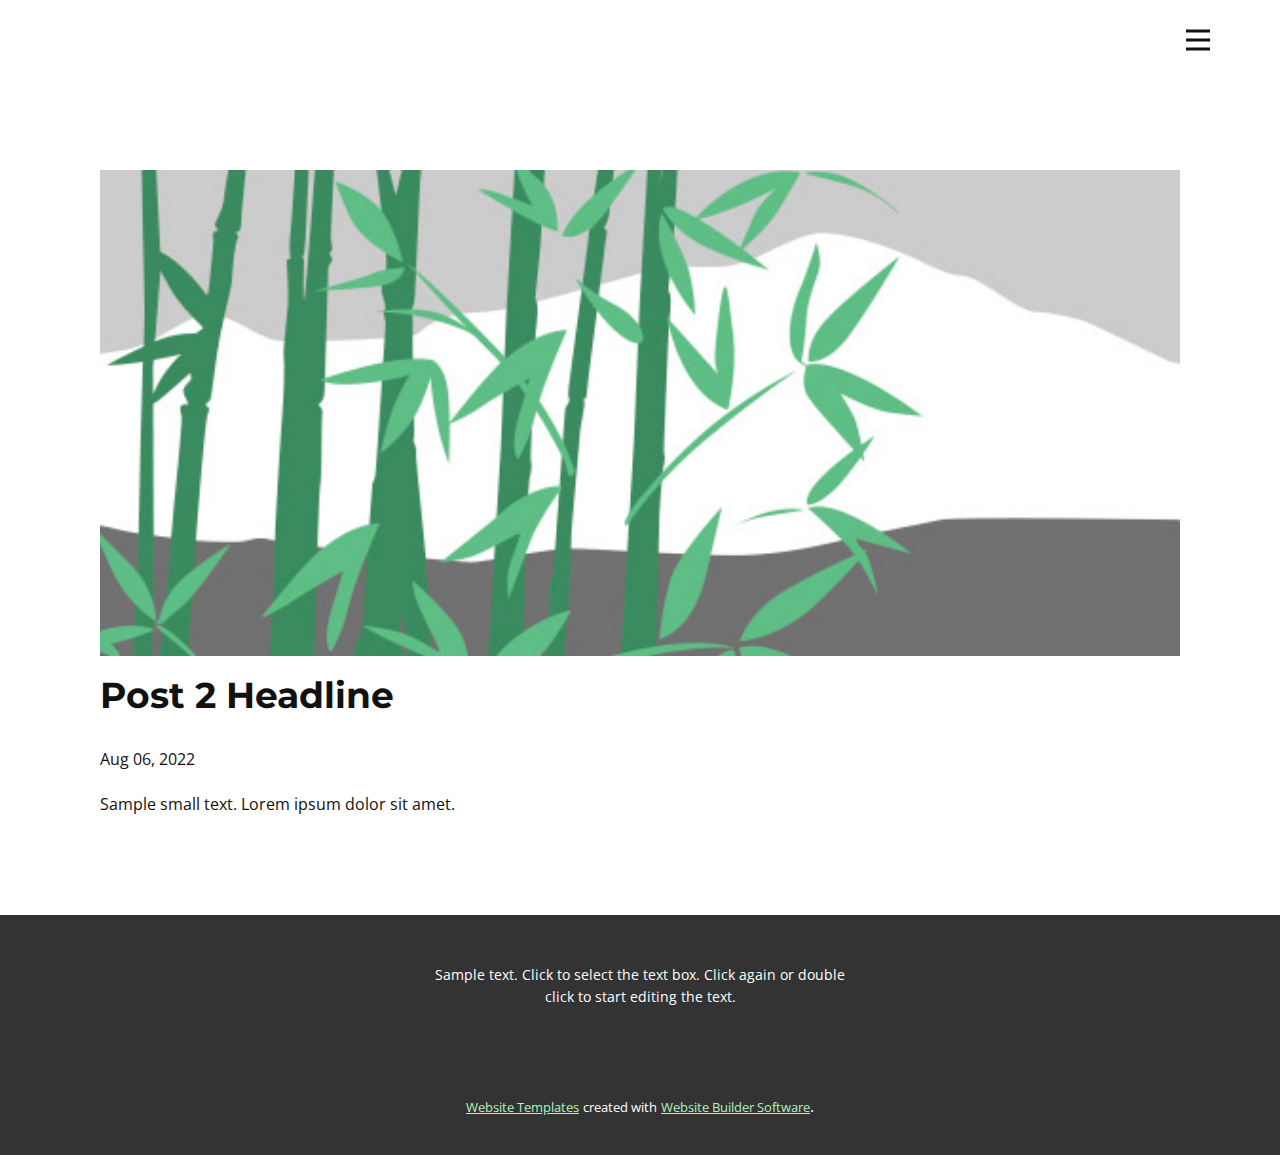
<file: blog/post-1.html>
<!doctype html>
<html style="font-size: 16px;"><head>
    <meta name="viewport" content="width=device-width, initial-scale=1.0">
    <meta charset="utf-8">
    <meta name="keywords" content="Post 1 Headline">
    <meta name="description" content="">
    <meta name="page_type" content="np-template-header-footer-from-plugin">
    <title>Post 2 Headline</title>
    <link rel="stylesheet" href="../nicepage.css" media="screen">
<link rel="stylesheet" href="../Post-Template.css" media="screen">
    <script class="u-script" type="text/javascript" src="../jquery.js" defer=""></script>
    <script class="u-script" type="text/javascript" src="../nicepage.js" defer=""></script>
    <meta name="generator" content="Nicepage 4.8.2, nicepage.com">
    <link id="u-theme-google-font" rel="stylesheet" href="https://fonts.googleapis.com/css?family=Montserrat:100,100i,200,200i,300,300i,400,400i,500,500i,600,600i,700,700i,800,800i,900,900i|Open+Sans:300,300i,400,400i,500,500i,600,600i,700,700i,800,800i">
    
    
    <script type="application/ld+json">{
		"@context": "http://schema.org",
		"@type": "Organization",
		"name": ""
}</script>
    <meta name="theme-color" content="#18922c">
  </head>
  <body class="u-body u-xl-mode"><header class="u-clearfix u-header u-header" id="sec-92d8"><div class="u-clearfix u-sheet u-sheet-1">
        <nav class="u-menu u-menu-dropdown u-offcanvas u-menu-1" data-responsive-from="XL">
          <div class="menu-collapse" style="font-size: 1rem; letter-spacing: 0px; font-weight: 500;" wfd-invisible="true">
            <a class="u-button-style u-custom-active-color u-custom-border u-custom-border-color u-custom-hover-color u-custom-left-right-menu-spacing u-custom-padding-bottom u-custom-text-active-color u-custom-text-color u-custom-text-hover-color u-custom-top-bottom-menu-spacing u-nav-link u-text-active-palette-1-base u-text-hover-palette-2-base" href="#">
              <svg class="u-svg-link" viewBox="0 0 24 24"><use xmlns:xlink="http://www.w3.org/1999/xlink" xlink:href="#menu-hamburger"></use></svg>
              <svg class="u-svg-content" version="1.1" id="menu-hamburger" viewBox="0 0 16 16" x="0px" y="0px" xmlns:xlink="http://www.w3.org/1999/xlink" xmlns="http://www.w3.org/2000/svg"><g><rect y="1" width="16" height="2"></rect><rect y="7" width="16" height="2"></rect><rect y="13" width="16" height="2"></rect>
</g></svg>
            </a>
          </div>
          <div class="u-nav-container">
            <ul class="u-nav u-spacing-2 u-unstyled u-nav-1"><li class="u-nav-item"><a class="u-active-grey-5 u-button-style u-hover-grey-10 u-nav-link u-text-active-grey-90 u-text-grey-90 u-text-hover-grey-90" href="../Home.html" style="padding: 10px 20px;">Home</a>
</li><li class="u-nav-item"><a class="u-active-grey-5 u-button-style u-hover-grey-10 u-nav-link u-text-active-grey-90 u-text-grey-90 u-text-hover-grey-90" href="../About.html" style="padding: 10px 20px;">About</a>
</li><li class="u-nav-item"><a class="u-active-grey-5 u-button-style u-hover-grey-10 u-nav-link u-text-active-grey-90 u-text-grey-90 u-text-hover-grey-90" href="../Contact.html" style="padding: 10px 20px;">Contact</a>
</li></ul>
          </div>
          <div class="u-nav-container-collapse" wfd-invisible="true">
            <div class="u-black u-container-style u-inner-container-layout u-opacity u-opacity-95 u-sidenav">
              <div class="u-inner-container-layout u-sidenav-overflow">
                <div class="u-menu-close"></div>
                <ul class="u-align-center u-nav u-popupmenu-items u-unstyled u-nav-2"><li class="u-nav-item"><a class="u-button-style u-nav-link" href="../Home.html" style="padding: 10px 20px;">Home</a>
</li><li class="u-nav-item"><a class="u-button-style u-nav-link" href="../About.html" style="padding: 10px 20px;">About</a>
</li><li class="u-nav-item"><a class="u-button-style u-nav-link" href="../Contact.html" style="padding: 10px 20px;">Contact</a>
</li></ul>
              </div>
            </div>
            <div class="u-black u-menu-overlay u-opacity u-opacity-70" wfd-invisible="true"></div>
          </div>
        </nav>
      </div></header>
    <section class="u-align-center u-clearfix u-section-1" id="sec-ea25">
      <div class="u-clearfix u-sheet u-valign-middle-md u-valign-middle-sm u-valign-middle-xs u-sheet-1"><!--post_details--><!--post_details_options_json--><!--{"source":""}--><!--/post_details_options_json--><!--blog_post-->
        <div class="u-container-style u-expanded-width u-post-details u-post-details-1">
          <div class="u-container-layout u-valign-middle u-container-layout-1"><!--blog_post_image-->
            <img alt="" class="u-blog-control u-expanded-width u-image u-image-default u-image-1" src="[data-uri]"><!--/blog_post_image--><!--blog_post_header-->
            <h2 class="u-blog-control u-text u-text-1">Post 2 Headline</h2><!--/blog_post_header--><!--blog_post_metadata-->
            <div class="u-blog-control u-metadata u-metadata-1"><!--blog_post_metadata_date-->
              <span class="u-meta-date u-meta-icon">Aug 06, 2022</span><!--/blog_post_metadata_date--><!--blog_post_metadata_category-->
              <!--/blog_post_metadata_category--><!--blog_post_metadata_comments-->
              <!--/blog_post_metadata_comments-->
            </div><!--/blog_post_metadata--><!--blog_post_content-->
            <div class="u-align-justify u-blog-control u-post-content u-text u-text-2 fr-view">
  Sample small text. Lorem ipsum dolor sit amet.
  </div><!--/blog_post_content-->
          </div>
        </div><!--/blog_post--><!--/post_details-->
      </div>
    </section>
    
    
    <footer class="u-align-center u-clearfix u-footer u-grey-80 u-footer" id="sec-7348"><div class="u-clearfix u-sheet u-sheet-1">
        <p class="u-small-text u-text u-text-variant u-text-1">Sample text. Click to select the text box. Click again or double click to start editing the text.</p>
      </div></footer>
    <section class="u-backlink u-clearfix u-grey-80">
      <a class="u-link" href="https://nicepage.com/website-templates" target="_blank">
        <span>Website Templates</span>
      </a>
      <p class="u-text">
        <span>created with</span>
      </p>
      <a class="u-link" href="" target="_blank">
        <span>Website Builder Software</span>
      </a>. 
    </section>
  
</body></html>
</file>
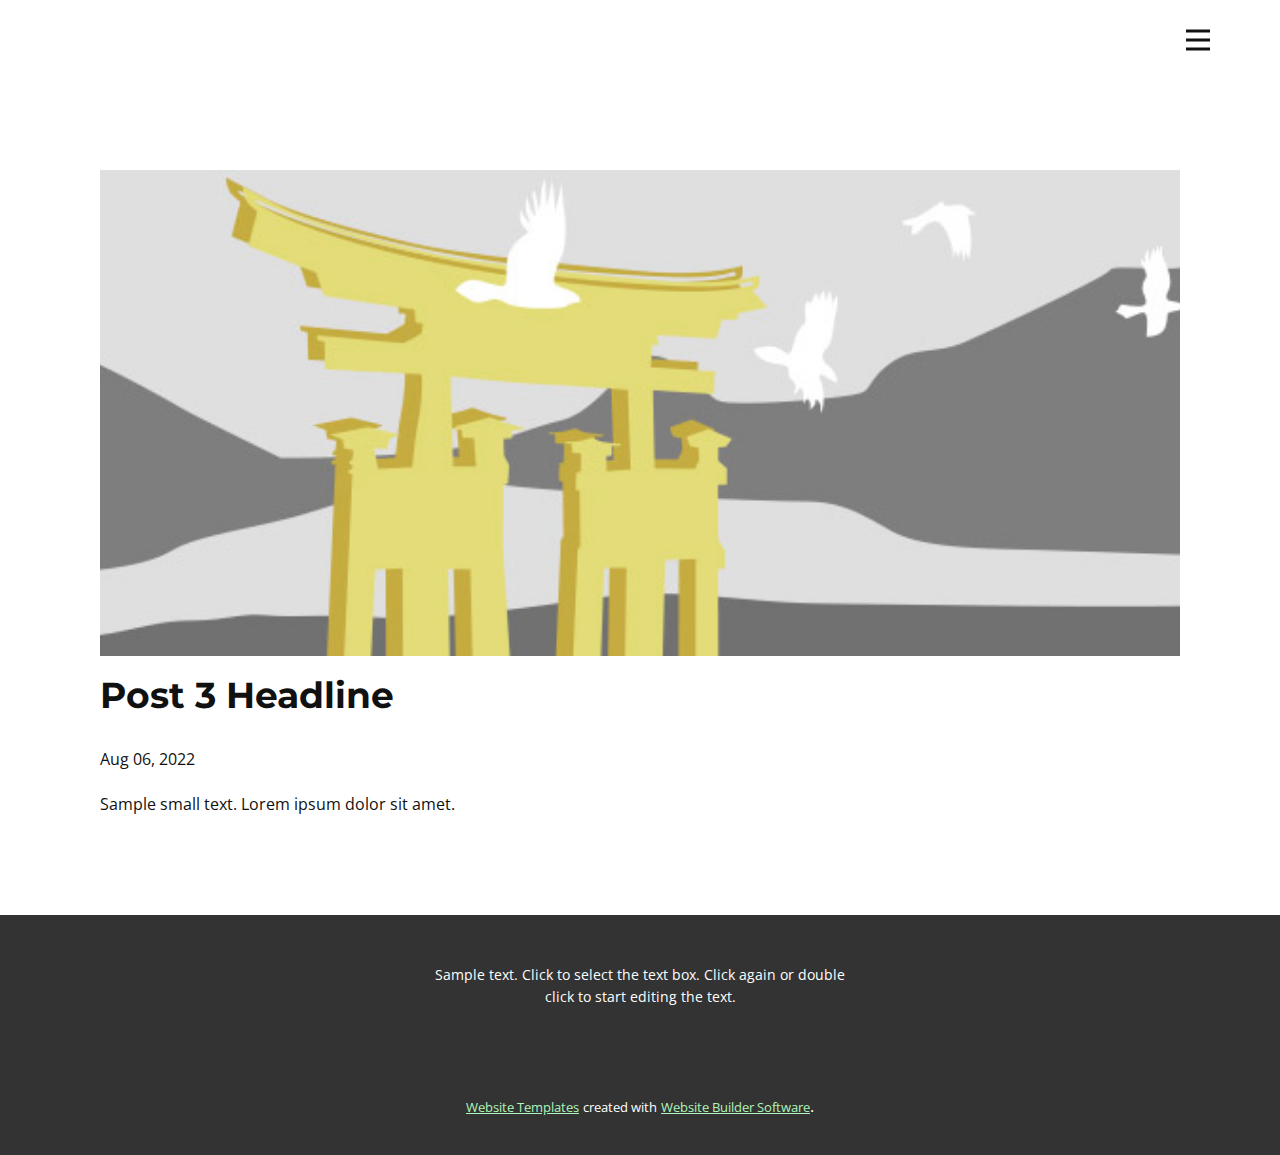
<file: blog/post-2.html>
<!doctype html>
<html style="font-size: 16px;"><head>
    <meta name="viewport" content="width=device-width, initial-scale=1.0">
    <meta charset="utf-8">
    <meta name="keywords" content="Post 1 Headline">
    <meta name="description" content="">
    <meta name="page_type" content="np-template-header-footer-from-plugin">
    <title>Post 3 Headline</title>
    <link rel="stylesheet" href="../nicepage.css" media="screen">
<link rel="stylesheet" href="../Post-Template.css" media="screen">
    <script class="u-script" type="text/javascript" src="../jquery.js" defer=""></script>
    <script class="u-script" type="text/javascript" src="../nicepage.js" defer=""></script>
    <meta name="generator" content="Nicepage 4.8.2, nicepage.com">
    <link id="u-theme-google-font" rel="stylesheet" href="https://fonts.googleapis.com/css?family=Montserrat:100,100i,200,200i,300,300i,400,400i,500,500i,600,600i,700,700i,800,800i,900,900i|Open+Sans:300,300i,400,400i,500,500i,600,600i,700,700i,800,800i">
    
    
    <script type="application/ld+json">{
		"@context": "http://schema.org",
		"@type": "Organization",
		"name": ""
}</script>
    <meta name="theme-color" content="#18922c">
  </head>
  <body class="u-body u-xl-mode"><header class="u-clearfix u-header u-header" id="sec-92d8"><div class="u-clearfix u-sheet u-sheet-1">
        <nav class="u-menu u-menu-dropdown u-offcanvas u-menu-1" data-responsive-from="XL">
          <div class="menu-collapse" style="font-size: 1rem; letter-spacing: 0px; font-weight: 500;" wfd-invisible="true">
            <a class="u-button-style u-custom-active-color u-custom-border u-custom-border-color u-custom-hover-color u-custom-left-right-menu-spacing u-custom-padding-bottom u-custom-text-active-color u-custom-text-color u-custom-text-hover-color u-custom-top-bottom-menu-spacing u-nav-link u-text-active-palette-1-base u-text-hover-palette-2-base" href="#">
              <svg class="u-svg-link" viewBox="0 0 24 24"><use xmlns:xlink="http://www.w3.org/1999/xlink" xlink:href="#menu-hamburger"></use></svg>
              <svg class="u-svg-content" version="1.1" id="menu-hamburger" viewBox="0 0 16 16" x="0px" y="0px" xmlns:xlink="http://www.w3.org/1999/xlink" xmlns="http://www.w3.org/2000/svg"><g><rect y="1" width="16" height="2"></rect><rect y="7" width="16" height="2"></rect><rect y="13" width="16" height="2"></rect>
</g></svg>
            </a>
          </div>
          <div class="u-nav-container">
            <ul class="u-nav u-spacing-2 u-unstyled u-nav-1"><li class="u-nav-item"><a class="u-active-grey-5 u-button-style u-hover-grey-10 u-nav-link u-text-active-grey-90 u-text-grey-90 u-text-hover-grey-90" href="../Home.html" style="padding: 10px 20px;">Home</a>
</li><li class="u-nav-item"><a class="u-active-grey-5 u-button-style u-hover-grey-10 u-nav-link u-text-active-grey-90 u-text-grey-90 u-text-hover-grey-90" href="../About.html" style="padding: 10px 20px;">About</a>
</li><li class="u-nav-item"><a class="u-active-grey-5 u-button-style u-hover-grey-10 u-nav-link u-text-active-grey-90 u-text-grey-90 u-text-hover-grey-90" href="../Contact.html" style="padding: 10px 20px;">Contact</a>
</li></ul>
          </div>
          <div class="u-nav-container-collapse" wfd-invisible="true">
            <div class="u-black u-container-style u-inner-container-layout u-opacity u-opacity-95 u-sidenav">
              <div class="u-inner-container-layout u-sidenav-overflow">
                <div class="u-menu-close"></div>
                <ul class="u-align-center u-nav u-popupmenu-items u-unstyled u-nav-2"><li class="u-nav-item"><a class="u-button-style u-nav-link" href="../Home.html" style="padding: 10px 20px;">Home</a>
</li><li class="u-nav-item"><a class="u-button-style u-nav-link" href="../About.html" style="padding: 10px 20px;">About</a>
</li><li class="u-nav-item"><a class="u-button-style u-nav-link" href="../Contact.html" style="padding: 10px 20px;">Contact</a>
</li></ul>
              </div>
            </div>
            <div class="u-black u-menu-overlay u-opacity u-opacity-70" wfd-invisible="true"></div>
          </div>
        </nav>
      </div></header>
    <section class="u-align-center u-clearfix u-section-1" id="sec-ea25">
      <div class="u-clearfix u-sheet u-valign-middle-md u-valign-middle-sm u-valign-middle-xs u-sheet-1"><!--post_details--><!--post_details_options_json--><!--{"source":""}--><!--/post_details_options_json--><!--blog_post-->
        <div class="u-container-style u-expanded-width u-post-details u-post-details-1">
          <div class="u-container-layout u-valign-middle u-container-layout-1"><!--blog_post_image-->
            <img alt="" class="u-blog-control u-expanded-width u-image u-image-default u-image-1" src="[data-uri]"><!--/blog_post_image--><!--blog_post_header-->
            <h2 class="u-blog-control u-text u-text-1">Post 3 Headline</h2><!--/blog_post_header--><!--blog_post_metadata-->
            <div class="u-blog-control u-metadata u-metadata-1"><!--blog_post_metadata_date-->
              <span class="u-meta-date u-meta-icon">Aug 06, 2022</span><!--/blog_post_metadata_date--><!--blog_post_metadata_category-->
              <!--/blog_post_metadata_category--><!--blog_post_metadata_comments-->
              <!--/blog_post_metadata_comments-->
            </div><!--/blog_post_metadata--><!--blog_post_content-->
            <div class="u-align-justify u-blog-control u-post-content u-text u-text-2 fr-view">
  Sample small text. Lorem ipsum dolor sit amet.
  </div><!--/blog_post_content-->
          </div>
        </div><!--/blog_post--><!--/post_details-->
      </div>
    </section>
    
    
    <footer class="u-align-center u-clearfix u-footer u-grey-80 u-footer" id="sec-7348"><div class="u-clearfix u-sheet u-sheet-1">
        <p class="u-small-text u-text u-text-variant u-text-1">Sample text. Click to select the text box. Click again or double click to start editing the text.</p>
      </div></footer>
    <section class="u-backlink u-clearfix u-grey-80">
      <a class="u-link" href="https://nicepage.com/website-templates" target="_blank">
        <span>Website Templates</span>
      </a>
      <p class="u-text">
        <span>created with</span>
      </p>
      <a class="u-link" href="" target="_blank">
        <span>Website Builder Software</span>
      </a>. 
    </section>
  
</body></html>
</file>
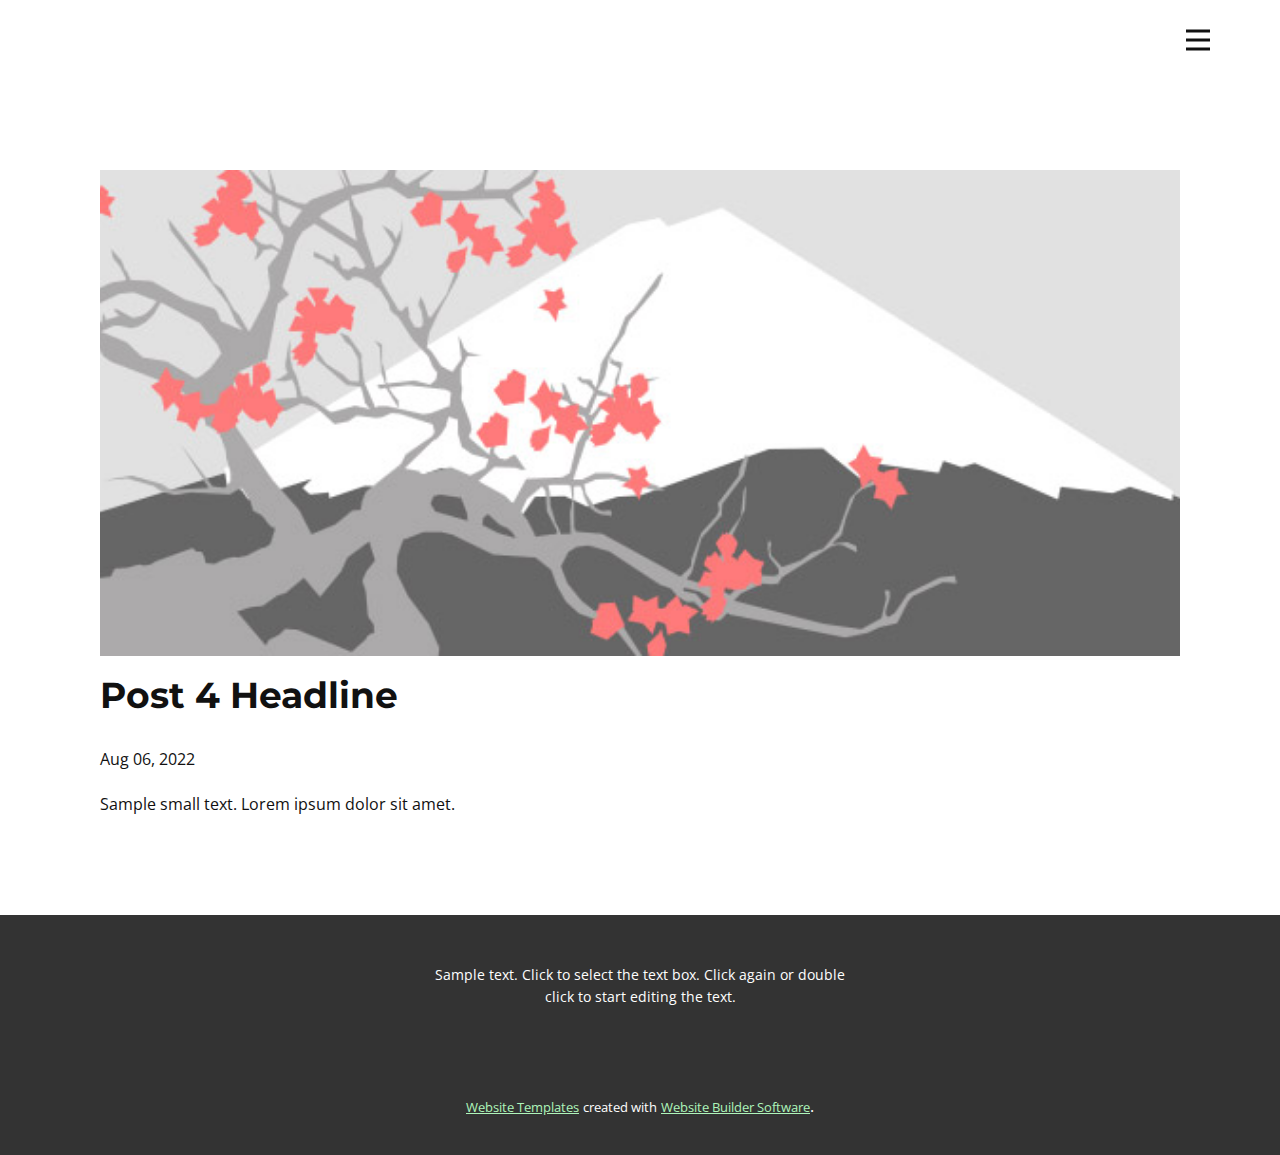
<file: blog/post-3.html>
<!doctype html>
<html style="font-size: 16px;"><head>
    <meta name="viewport" content="width=device-width, initial-scale=1.0">
    <meta charset="utf-8">
    <meta name="keywords" content="Post 1 Headline">
    <meta name="description" content="">
    <meta name="page_type" content="np-template-header-footer-from-plugin">
    <title>Post 4 Headline</title>
    <link rel="stylesheet" href="../nicepage.css" media="screen">
<link rel="stylesheet" href="../Post-Template.css" media="screen">
    <script class="u-script" type="text/javascript" src="../jquery.js" defer=""></script>
    <script class="u-script" type="text/javascript" src="../nicepage.js" defer=""></script>
    <meta name="generator" content="Nicepage 4.8.2, nicepage.com">
    <link id="u-theme-google-font" rel="stylesheet" href="https://fonts.googleapis.com/css?family=Montserrat:100,100i,200,200i,300,300i,400,400i,500,500i,600,600i,700,700i,800,800i,900,900i|Open+Sans:300,300i,400,400i,500,500i,600,600i,700,700i,800,800i">
    
    
    <script type="application/ld+json">{
		"@context": "http://schema.org",
		"@type": "Organization",
		"name": ""
}</script>
    <meta name="theme-color" content="#18922c">
  </head>
  <body class="u-body u-xl-mode"><header class="u-clearfix u-header u-header" id="sec-92d8"><div class="u-clearfix u-sheet u-sheet-1">
        <nav class="u-menu u-menu-dropdown u-offcanvas u-menu-1" data-responsive-from="XL">
          <div class="menu-collapse" style="font-size: 1rem; letter-spacing: 0px; font-weight: 500;" wfd-invisible="true">
            <a class="u-button-style u-custom-active-color u-custom-border u-custom-border-color u-custom-hover-color u-custom-left-right-menu-spacing u-custom-padding-bottom u-custom-text-active-color u-custom-text-color u-custom-text-hover-color u-custom-top-bottom-menu-spacing u-nav-link u-text-active-palette-1-base u-text-hover-palette-2-base" href="#">
              <svg class="u-svg-link" viewBox="0 0 24 24"><use xmlns:xlink="http://www.w3.org/1999/xlink" xlink:href="#menu-hamburger"></use></svg>
              <svg class="u-svg-content" version="1.1" id="menu-hamburger" viewBox="0 0 16 16" x="0px" y="0px" xmlns:xlink="http://www.w3.org/1999/xlink" xmlns="http://www.w3.org/2000/svg"><g><rect y="1" width="16" height="2"></rect><rect y="7" width="16" height="2"></rect><rect y="13" width="16" height="2"></rect>
</g></svg>
            </a>
          </div>
          <div class="u-nav-container">
            <ul class="u-nav u-spacing-2 u-unstyled u-nav-1"><li class="u-nav-item"><a class="u-active-grey-5 u-button-style u-hover-grey-10 u-nav-link u-text-active-grey-90 u-text-grey-90 u-text-hover-grey-90" href="../Home.html" style="padding: 10px 20px;">Home</a>
</li><li class="u-nav-item"><a class="u-active-grey-5 u-button-style u-hover-grey-10 u-nav-link u-text-active-grey-90 u-text-grey-90 u-text-hover-grey-90" href="../About.html" style="padding: 10px 20px;">About</a>
</li><li class="u-nav-item"><a class="u-active-grey-5 u-button-style u-hover-grey-10 u-nav-link u-text-active-grey-90 u-text-grey-90 u-text-hover-grey-90" href="../Contact.html" style="padding: 10px 20px;">Contact</a>
</li></ul>
          </div>
          <div class="u-nav-container-collapse" wfd-invisible="true">
            <div class="u-black u-container-style u-inner-container-layout u-opacity u-opacity-95 u-sidenav">
              <div class="u-inner-container-layout u-sidenav-overflow">
                <div class="u-menu-close"></div>
                <ul class="u-align-center u-nav u-popupmenu-items u-unstyled u-nav-2"><li class="u-nav-item"><a class="u-button-style u-nav-link" href="../Home.html" style="padding: 10px 20px;">Home</a>
</li><li class="u-nav-item"><a class="u-button-style u-nav-link" href="../About.html" style="padding: 10px 20px;">About</a>
</li><li class="u-nav-item"><a class="u-button-style u-nav-link" href="../Contact.html" style="padding: 10px 20px;">Contact</a>
</li></ul>
              </div>
            </div>
            <div class="u-black u-menu-overlay u-opacity u-opacity-70" wfd-invisible="true"></div>
          </div>
        </nav>
      </div></header>
    <section class="u-align-center u-clearfix u-section-1" id="sec-ea25">
      <div class="u-clearfix u-sheet u-valign-middle-md u-valign-middle-sm u-valign-middle-xs u-sheet-1"><!--post_details--><!--post_details_options_json--><!--{"source":""}--><!--/post_details_options_json--><!--blog_post-->
        <div class="u-container-style u-expanded-width u-post-details u-post-details-1">
          <div class="u-container-layout u-valign-middle u-container-layout-1"><!--blog_post_image-->
            <img alt="" class="u-blog-control u-expanded-width u-image u-image-default u-image-1" src="[data-uri]"><!--/blog_post_image--><!--blog_post_header-->
            <h2 class="u-blog-control u-text u-text-1">Post 4 Headline</h2><!--/blog_post_header--><!--blog_post_metadata-->
            <div class="u-blog-control u-metadata u-metadata-1"><!--blog_post_metadata_date-->
              <span class="u-meta-date u-meta-icon">Aug 06, 2022</span><!--/blog_post_metadata_date--><!--blog_post_metadata_category-->
              <!--/blog_post_metadata_category--><!--blog_post_metadata_comments-->
              <!--/blog_post_metadata_comments-->
            </div><!--/blog_post_metadata--><!--blog_post_content-->
            <div class="u-align-justify u-blog-control u-post-content u-text u-text-2 fr-view">
  Sample small text. Lorem ipsum dolor sit amet.
  </div><!--/blog_post_content-->
          </div>
        </div><!--/blog_post--><!--/post_details-->
      </div>
    </section>
    
    
    <footer class="u-align-center u-clearfix u-footer u-grey-80 u-footer" id="sec-7348"><div class="u-clearfix u-sheet u-sheet-1">
        <p class="u-small-text u-text u-text-variant u-text-1">Sample text. Click to select the text box. Click again or double click to start editing the text.</p>
      </div></footer>
    <section class="u-backlink u-clearfix u-grey-80">
      <a class="u-link" href="https://nicepage.com/website-templates" target="_blank">
        <span>Website Templates</span>
      </a>
      <p class="u-text">
        <span>created with</span>
      </p>
      <a class="u-link" href="" target="_blank">
        <span>Website Builder Software</span>
      </a>. 
    </section>
  
</body></html>
</file>
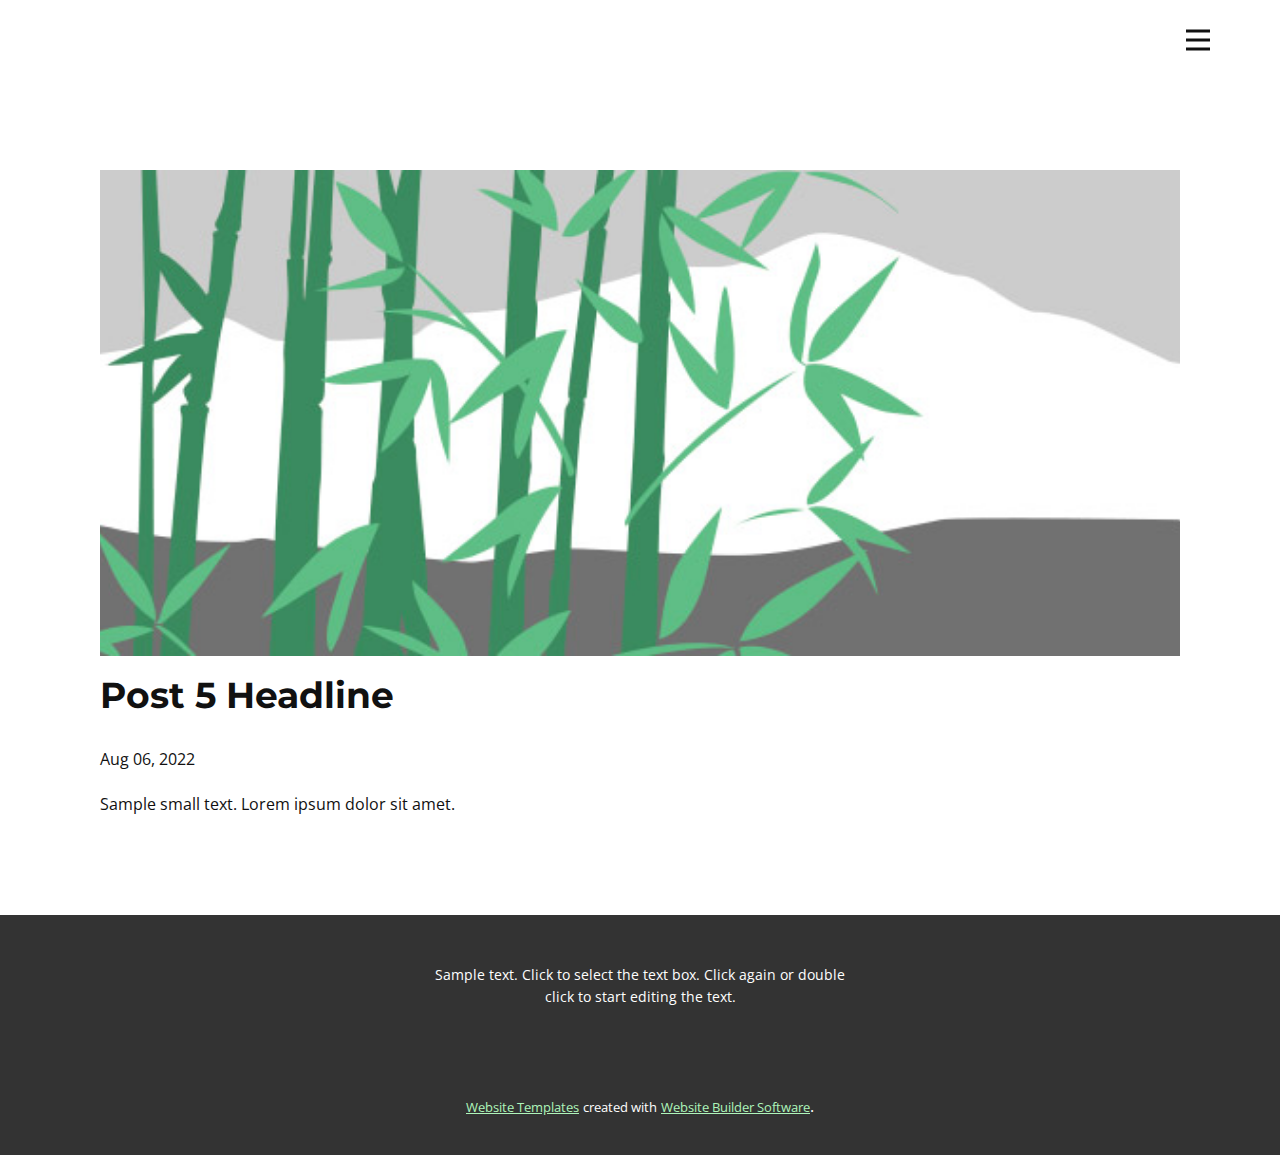
<file: blog/post-4.html>
<!doctype html>
<html style="font-size: 16px;"><head>
    <meta name="viewport" content="width=device-width, initial-scale=1.0">
    <meta charset="utf-8">
    <meta name="keywords" content="Post 1 Headline">
    <meta name="description" content="">
    <meta name="page_type" content="np-template-header-footer-from-plugin">
    <title>Post 5 Headline</title>
    <link rel="stylesheet" href="../nicepage.css" media="screen">
<link rel="stylesheet" href="../Post-Template.css" media="screen">
    <script class="u-script" type="text/javascript" src="../jquery.js" defer=""></script>
    <script class="u-script" type="text/javascript" src="../nicepage.js" defer=""></script>
    <meta name="generator" content="Nicepage 4.8.2, nicepage.com">
    <link id="u-theme-google-font" rel="stylesheet" href="https://fonts.googleapis.com/css?family=Montserrat:100,100i,200,200i,300,300i,400,400i,500,500i,600,600i,700,700i,800,800i,900,900i|Open+Sans:300,300i,400,400i,500,500i,600,600i,700,700i,800,800i">
    
    
    <script type="application/ld+json">{
		"@context": "http://schema.org",
		"@type": "Organization",
		"name": ""
}</script>
    <meta name="theme-color" content="#18922c">
  </head>
  <body class="u-body u-xl-mode"><header class="u-clearfix u-header u-header" id="sec-92d8"><div class="u-clearfix u-sheet u-sheet-1">
        <nav class="u-menu u-menu-dropdown u-offcanvas u-menu-1" data-responsive-from="XL">
          <div class="menu-collapse" style="font-size: 1rem; letter-spacing: 0px; font-weight: 500;" wfd-invisible="true">
            <a class="u-button-style u-custom-active-color u-custom-border u-custom-border-color u-custom-hover-color u-custom-left-right-menu-spacing u-custom-padding-bottom u-custom-text-active-color u-custom-text-color u-custom-text-hover-color u-custom-top-bottom-menu-spacing u-nav-link u-text-active-palette-1-base u-text-hover-palette-2-base" href="#">
              <svg class="u-svg-link" viewBox="0 0 24 24"><use xmlns:xlink="http://www.w3.org/1999/xlink" xlink:href="#menu-hamburger"></use></svg>
              <svg class="u-svg-content" version="1.1" id="menu-hamburger" viewBox="0 0 16 16" x="0px" y="0px" xmlns:xlink="http://www.w3.org/1999/xlink" xmlns="http://www.w3.org/2000/svg"><g><rect y="1" width="16" height="2"></rect><rect y="7" width="16" height="2"></rect><rect y="13" width="16" height="2"></rect>
</g></svg>
            </a>
          </div>
          <div class="u-nav-container">
            <ul class="u-nav u-spacing-2 u-unstyled u-nav-1"><li class="u-nav-item"><a class="u-active-grey-5 u-button-style u-hover-grey-10 u-nav-link u-text-active-grey-90 u-text-grey-90 u-text-hover-grey-90" href="../Home.html" style="padding: 10px 20px;">Home</a>
</li><li class="u-nav-item"><a class="u-active-grey-5 u-button-style u-hover-grey-10 u-nav-link u-text-active-grey-90 u-text-grey-90 u-text-hover-grey-90" href="../About.html" style="padding: 10px 20px;">About</a>
</li><li class="u-nav-item"><a class="u-active-grey-5 u-button-style u-hover-grey-10 u-nav-link u-text-active-grey-90 u-text-grey-90 u-text-hover-grey-90" href="../Contact.html" style="padding: 10px 20px;">Contact</a>
</li></ul>
          </div>
          <div class="u-nav-container-collapse" wfd-invisible="true">
            <div class="u-black u-container-style u-inner-container-layout u-opacity u-opacity-95 u-sidenav">
              <div class="u-inner-container-layout u-sidenav-overflow">
                <div class="u-menu-close"></div>
                <ul class="u-align-center u-nav u-popupmenu-items u-unstyled u-nav-2"><li class="u-nav-item"><a class="u-button-style u-nav-link" href="../Home.html" style="padding: 10px 20px;">Home</a>
</li><li class="u-nav-item"><a class="u-button-style u-nav-link" href="../About.html" style="padding: 10px 20px;">About</a>
</li><li class="u-nav-item"><a class="u-button-style u-nav-link" href="../Contact.html" style="padding: 10px 20px;">Contact</a>
</li></ul>
              </div>
            </div>
            <div class="u-black u-menu-overlay u-opacity u-opacity-70" wfd-invisible="true"></div>
          </div>
        </nav>
      </div></header>
    <section class="u-align-center u-clearfix u-section-1" id="sec-ea25">
      <div class="u-clearfix u-sheet u-valign-middle-md u-valign-middle-sm u-valign-middle-xs u-sheet-1"><!--post_details--><!--post_details_options_json--><!--{"source":""}--><!--/post_details_options_json--><!--blog_post-->
        <div class="u-container-style u-expanded-width u-post-details u-post-details-1">
          <div class="u-container-layout u-valign-middle u-container-layout-1"><!--blog_post_image-->
            <img alt="" class="u-blog-control u-expanded-width u-image u-image-default u-image-1" src="[data-uri]"><!--/blog_post_image--><!--blog_post_header-->
            <h2 class="u-blog-control u-text u-text-1">Post 5 Headline</h2><!--/blog_post_header--><!--blog_post_metadata-->
            <div class="u-blog-control u-metadata u-metadata-1"><!--blog_post_metadata_date-->
              <span class="u-meta-date u-meta-icon">Aug 06, 2022</span><!--/blog_post_metadata_date--><!--blog_post_metadata_category-->
              <!--/blog_post_metadata_category--><!--blog_post_metadata_comments-->
              <!--/blog_post_metadata_comments-->
            </div><!--/blog_post_metadata--><!--blog_post_content-->
            <div class="u-align-justify u-blog-control u-post-content u-text u-text-2 fr-view">
  Sample small text. Lorem ipsum dolor sit amet.
  </div><!--/blog_post_content-->
          </div>
        </div><!--/blog_post--><!--/post_details-->
      </div>
    </section>
    
    
    <footer class="u-align-center u-clearfix u-footer u-grey-80 u-footer" id="sec-7348"><div class="u-clearfix u-sheet u-sheet-1">
        <p class="u-small-text u-text u-text-variant u-text-1">Sample text. Click to select the text box. Click again or double click to start editing the text.</p>
      </div></footer>
    <section class="u-backlink u-clearfix u-grey-80">
      <a class="u-link" href="https://nicepage.com/website-templates" target="_blank">
        <span>Website Templates</span>
      </a>
      <p class="u-text">
        <span>created with</span>
      </p>
      <a class="u-link" href="" target="_blank">
        <span>Website Builder Software</span>
      </a>. 
    </section>
  
</body></html>
</file>
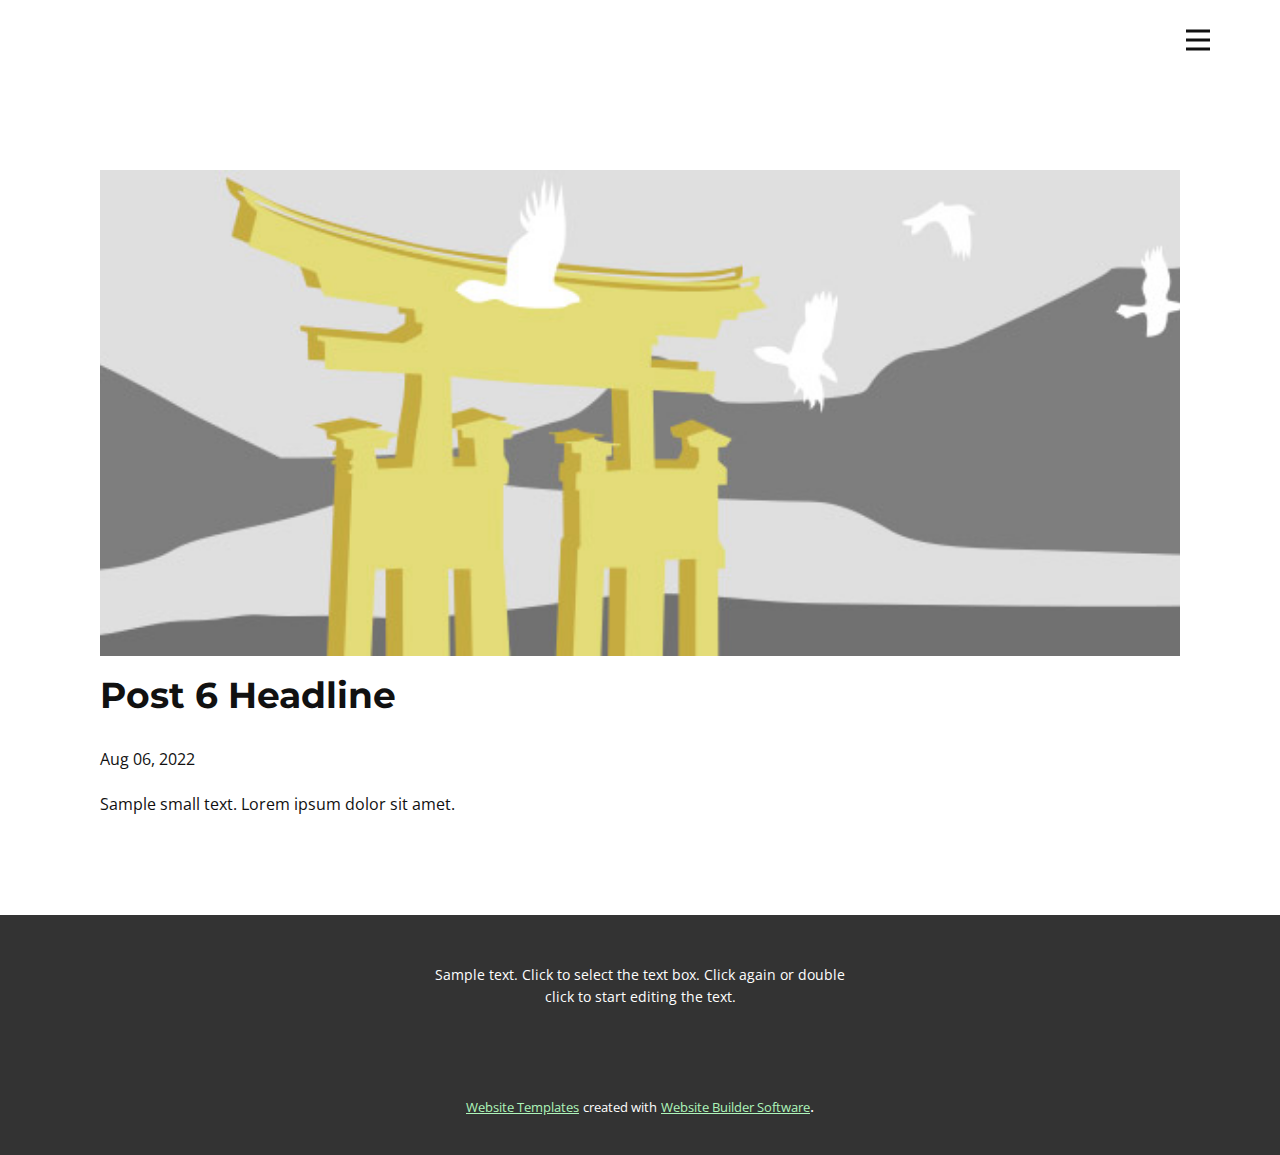
<file: blog/post-5.html>
<!doctype html>
<html style="font-size: 16px;"><head>
    <meta name="viewport" content="width=device-width, initial-scale=1.0">
    <meta charset="utf-8">
    <meta name="keywords" content="Post 1 Headline">
    <meta name="description" content="">
    <meta name="page_type" content="np-template-header-footer-from-plugin">
    <title>Post 6 Headline</title>
    <link rel="stylesheet" href="../nicepage.css" media="screen">
<link rel="stylesheet" href="../Post-Template.css" media="screen">
    <script class="u-script" type="text/javascript" src="../jquery.js" defer=""></script>
    <script class="u-script" type="text/javascript" src="../nicepage.js" defer=""></script>
    <meta name="generator" content="Nicepage 4.8.2, nicepage.com">
    <link id="u-theme-google-font" rel="stylesheet" href="https://fonts.googleapis.com/css?family=Montserrat:100,100i,200,200i,300,300i,400,400i,500,500i,600,600i,700,700i,800,800i,900,900i|Open+Sans:300,300i,400,400i,500,500i,600,600i,700,700i,800,800i">
    
    
    <script type="application/ld+json">{
		"@context": "http://schema.org",
		"@type": "Organization",
		"name": ""
}</script>
    <meta name="theme-color" content="#18922c">
  </head>
  <body class="u-body u-xl-mode"><header class="u-clearfix u-header u-header" id="sec-92d8"><div class="u-clearfix u-sheet u-sheet-1">
        <nav class="u-menu u-menu-dropdown u-offcanvas u-menu-1" data-responsive-from="XL">
          <div class="menu-collapse" style="font-size: 1rem; letter-spacing: 0px; font-weight: 500;" wfd-invisible="true">
            <a class="u-button-style u-custom-active-color u-custom-border u-custom-border-color u-custom-hover-color u-custom-left-right-menu-spacing u-custom-padding-bottom u-custom-text-active-color u-custom-text-color u-custom-text-hover-color u-custom-top-bottom-menu-spacing u-nav-link u-text-active-palette-1-base u-text-hover-palette-2-base" href="#">
              <svg class="u-svg-link" viewBox="0 0 24 24"><use xmlns:xlink="http://www.w3.org/1999/xlink" xlink:href="#menu-hamburger"></use></svg>
              <svg class="u-svg-content" version="1.1" id="menu-hamburger" viewBox="0 0 16 16" x="0px" y="0px" xmlns:xlink="http://www.w3.org/1999/xlink" xmlns="http://www.w3.org/2000/svg"><g><rect y="1" width="16" height="2"></rect><rect y="7" width="16" height="2"></rect><rect y="13" width="16" height="2"></rect>
</g></svg>
            </a>
          </div>
          <div class="u-nav-container">
            <ul class="u-nav u-spacing-2 u-unstyled u-nav-1"><li class="u-nav-item"><a class="u-active-grey-5 u-button-style u-hover-grey-10 u-nav-link u-text-active-grey-90 u-text-grey-90 u-text-hover-grey-90" href="../Home.html" style="padding: 10px 20px;">Home</a>
</li><li class="u-nav-item"><a class="u-active-grey-5 u-button-style u-hover-grey-10 u-nav-link u-text-active-grey-90 u-text-grey-90 u-text-hover-grey-90" href="../About.html" style="padding: 10px 20px;">About</a>
</li><li class="u-nav-item"><a class="u-active-grey-5 u-button-style u-hover-grey-10 u-nav-link u-text-active-grey-90 u-text-grey-90 u-text-hover-grey-90" href="../Contact.html" style="padding: 10px 20px;">Contact</a>
</li></ul>
          </div>
          <div class="u-nav-container-collapse" wfd-invisible="true">
            <div class="u-black u-container-style u-inner-container-layout u-opacity u-opacity-95 u-sidenav">
              <div class="u-inner-container-layout u-sidenav-overflow">
                <div class="u-menu-close"></div>
                <ul class="u-align-center u-nav u-popupmenu-items u-unstyled u-nav-2"><li class="u-nav-item"><a class="u-button-style u-nav-link" href="../Home.html" style="padding: 10px 20px;">Home</a>
</li><li class="u-nav-item"><a class="u-button-style u-nav-link" href="../About.html" style="padding: 10px 20px;">About</a>
</li><li class="u-nav-item"><a class="u-button-style u-nav-link" href="../Contact.html" style="padding: 10px 20px;">Contact</a>
</li></ul>
              </div>
            </div>
            <div class="u-black u-menu-overlay u-opacity u-opacity-70" wfd-invisible="true"></div>
          </div>
        </nav>
      </div></header>
    <section class="u-align-center u-clearfix u-section-1" id="sec-ea25">
      <div class="u-clearfix u-sheet u-valign-middle-md u-valign-middle-sm u-valign-middle-xs u-sheet-1"><!--post_details--><!--post_details_options_json--><!--{"source":""}--><!--/post_details_options_json--><!--blog_post-->
        <div class="u-container-style u-expanded-width u-post-details u-post-details-1">
          <div class="u-container-layout u-valign-middle u-container-layout-1"><!--blog_post_image-->
            <img alt="" class="u-blog-control u-expanded-width u-image u-image-default u-image-1" src="[data-uri]"><!--/blog_post_image--><!--blog_post_header-->
            <h2 class="u-blog-control u-text u-text-1">Post 6 Headline</h2><!--/blog_post_header--><!--blog_post_metadata-->
            <div class="u-blog-control u-metadata u-metadata-1"><!--blog_post_metadata_date-->
              <span class="u-meta-date u-meta-icon">Aug 06, 2022</span><!--/blog_post_metadata_date--><!--blog_post_metadata_category-->
              <!--/blog_post_metadata_category--><!--blog_post_metadata_comments-->
              <!--/blog_post_metadata_comments-->
            </div><!--/blog_post_metadata--><!--blog_post_content-->
            <div class="u-align-justify u-blog-control u-post-content u-text u-text-2 fr-view">
  Sample small text. Lorem ipsum dolor sit amet.
  </div><!--/blog_post_content-->
          </div>
        </div><!--/blog_post--><!--/post_details-->
      </div>
    </section>
    
    
    <footer class="u-align-center u-clearfix u-footer u-grey-80 u-footer" id="sec-7348"><div class="u-clearfix u-sheet u-sheet-1">
        <p class="u-small-text u-text u-text-variant u-text-1">Sample text. Click to select the text box. Click again or double click to start editing the text.</p>
      </div></footer>
    <section class="u-backlink u-clearfix u-grey-80">
      <a class="u-link" href="https://nicepage.com/website-templates" target="_blank">
        <span>Website Templates</span>
      </a>
      <p class="u-text">
        <span>created with</span>
      </p>
      <a class="u-link" href="" target="_blank">
        <span>Website Builder Software</span>
      </a>. 
    </section>
  
</body></html>
</file>
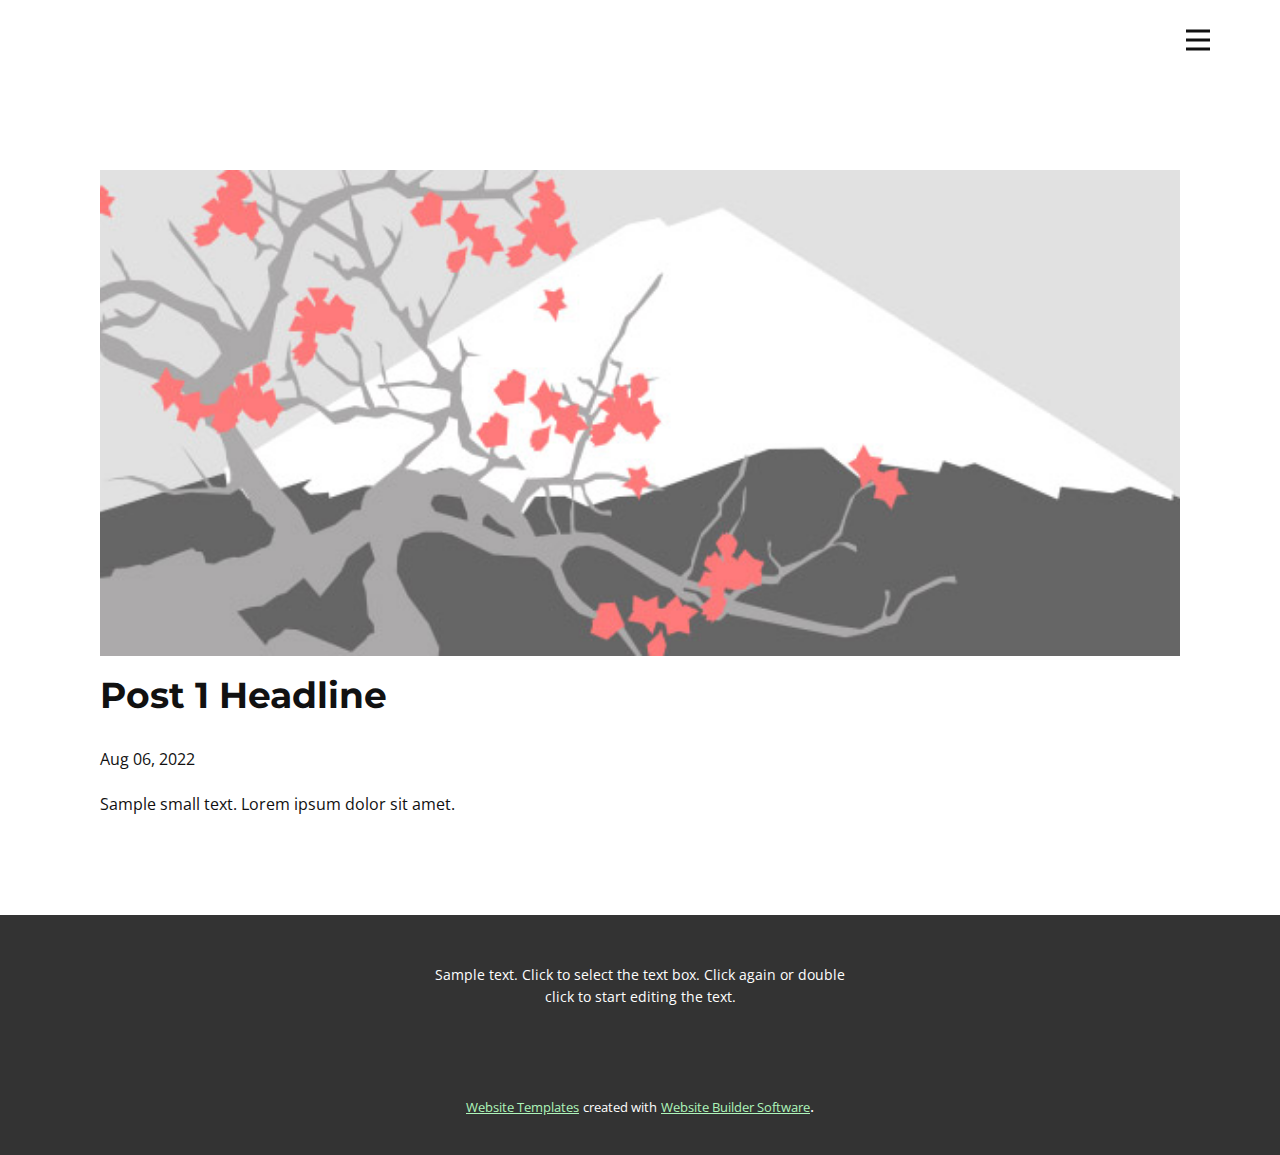
<file: blog/post.html>
<!doctype html>
<html style="font-size: 16px;"><head>
    <meta name="viewport" content="width=device-width, initial-scale=1.0">
    <meta charset="utf-8">
    <meta name="keywords" content="Post 1 Headline">
    <meta name="description" content="">
    <meta name="page_type" content="np-template-header-footer-from-plugin">
    <title>Post 1 Headline</title>
    <link rel="stylesheet" href="../nicepage.css" media="screen">
<link rel="stylesheet" href="../Post-Template.css" media="screen">
    <script class="u-script" type="text/javascript" src="../jquery.js" defer=""></script>
    <script class="u-script" type="text/javascript" src="../nicepage.js" defer=""></script>
    <meta name="generator" content="Nicepage 4.8.2, nicepage.com">
    <link id="u-theme-google-font" rel="stylesheet" href="https://fonts.googleapis.com/css?family=Montserrat:100,100i,200,200i,300,300i,400,400i,500,500i,600,600i,700,700i,800,800i,900,900i|Open+Sans:300,300i,400,400i,500,500i,600,600i,700,700i,800,800i">
    
    
    <script type="application/ld+json">{
		"@context": "http://schema.org",
		"@type": "Organization",
		"name": ""
}</script>
    <meta name="theme-color" content="#18922c">
  </head>
  <body class="u-body u-xl-mode"><header class="u-clearfix u-header u-header" id="sec-92d8"><div class="u-clearfix u-sheet u-sheet-1">
        <nav class="u-menu u-menu-dropdown u-offcanvas u-menu-1" data-responsive-from="XL">
          <div class="menu-collapse" style="font-size: 1rem; letter-spacing: 0px; font-weight: 500;" wfd-invisible="true">
            <a class="u-button-style u-custom-active-color u-custom-border u-custom-border-color u-custom-hover-color u-custom-left-right-menu-spacing u-custom-padding-bottom u-custom-text-active-color u-custom-text-color u-custom-text-hover-color u-custom-top-bottom-menu-spacing u-nav-link u-text-active-palette-1-base u-text-hover-palette-2-base" href="#">
              <svg class="u-svg-link" viewBox="0 0 24 24"><use xmlns:xlink="http://www.w3.org/1999/xlink" xlink:href="#menu-hamburger"></use></svg>
              <svg class="u-svg-content" version="1.1" id="menu-hamburger" viewBox="0 0 16 16" x="0px" y="0px" xmlns:xlink="http://www.w3.org/1999/xlink" xmlns="http://www.w3.org/2000/svg"><g><rect y="1" width="16" height="2"></rect><rect y="7" width="16" height="2"></rect><rect y="13" width="16" height="2"></rect>
</g></svg>
            </a>
          </div>
          <div class="u-nav-container">
            <ul class="u-nav u-spacing-2 u-unstyled u-nav-1"><li class="u-nav-item"><a class="u-active-grey-5 u-button-style u-hover-grey-10 u-nav-link u-text-active-grey-90 u-text-grey-90 u-text-hover-grey-90" href="../Home.html" style="padding: 10px 20px;">Home</a>
</li><li class="u-nav-item"><a class="u-active-grey-5 u-button-style u-hover-grey-10 u-nav-link u-text-active-grey-90 u-text-grey-90 u-text-hover-grey-90" href="../About.html" style="padding: 10px 20px;">About</a>
</li><li class="u-nav-item"><a class="u-active-grey-5 u-button-style u-hover-grey-10 u-nav-link u-text-active-grey-90 u-text-grey-90 u-text-hover-grey-90" href="../Contact.html" style="padding: 10px 20px;">Contact</a>
</li></ul>
          </div>
          <div class="u-nav-container-collapse" wfd-invisible="true">
            <div class="u-black u-container-style u-inner-container-layout u-opacity u-opacity-95 u-sidenav">
              <div class="u-inner-container-layout u-sidenav-overflow">
                <div class="u-menu-close"></div>
                <ul class="u-align-center u-nav u-popupmenu-items u-unstyled u-nav-2"><li class="u-nav-item"><a class="u-button-style u-nav-link" href="../Home.html" style="padding: 10px 20px;">Home</a>
</li><li class="u-nav-item"><a class="u-button-style u-nav-link" href="../About.html" style="padding: 10px 20px;">About</a>
</li><li class="u-nav-item"><a class="u-button-style u-nav-link" href="../Contact.html" style="padding: 10px 20px;">Contact</a>
</li></ul>
              </div>
            </div>
            <div class="u-black u-menu-overlay u-opacity u-opacity-70" wfd-invisible="true"></div>
          </div>
        </nav>
      </div></header>
    <section class="u-align-center u-clearfix u-section-1" id="sec-ea25">
      <div class="u-clearfix u-sheet u-valign-middle-md u-valign-middle-sm u-valign-middle-xs u-sheet-1"><!--post_details--><!--post_details_options_json--><!--{"source":""}--><!--/post_details_options_json--><!--blog_post-->
        <div class="u-container-style u-expanded-width u-post-details u-post-details-1">
          <div class="u-container-layout u-valign-middle u-container-layout-1"><!--blog_post_image-->
            <img alt="" class="u-blog-control u-expanded-width u-image u-image-default u-image-1" src="[data-uri]"><!--/blog_post_image--><!--blog_post_header-->
            <h2 class="u-blog-control u-text u-text-1">Post 1 Headline</h2><!--/blog_post_header--><!--blog_post_metadata-->
            <div class="u-blog-control u-metadata u-metadata-1"><!--blog_post_metadata_date-->
              <span class="u-meta-date u-meta-icon">Aug 06, 2022</span><!--/blog_post_metadata_date--><!--blog_post_metadata_category-->
              <!--/blog_post_metadata_category--><!--blog_post_metadata_comments-->
              <!--/blog_post_metadata_comments-->
            </div><!--/blog_post_metadata--><!--blog_post_content-->
            <div class="u-align-justify u-blog-control u-post-content u-text u-text-2 fr-view">
  Sample small text. Lorem ipsum dolor sit amet.
  </div><!--/blog_post_content-->
          </div>
        </div><!--/blog_post--><!--/post_details-->
      </div>
    </section>
    
    
    <footer class="u-align-center u-clearfix u-footer u-grey-80 u-footer" id="sec-7348"><div class="u-clearfix u-sheet u-sheet-1">
        <p class="u-small-text u-text u-text-variant u-text-1">Sample text. Click to select the text box. Click again or double click to start editing the text.</p>
      </div></footer>
    <section class="u-backlink u-clearfix u-grey-80">
      <a class="u-link" href="https://nicepage.com/website-templates" target="_blank">
        <span>Website Templates</span>
      </a>
      <p class="u-text">
        <span>created with</span>
      </p>
      <a class="u-link" href="" target="_blank">
        <span>Website Builder Software</span>
      </a>. 
    </section>
  
</body></html>
</file>
